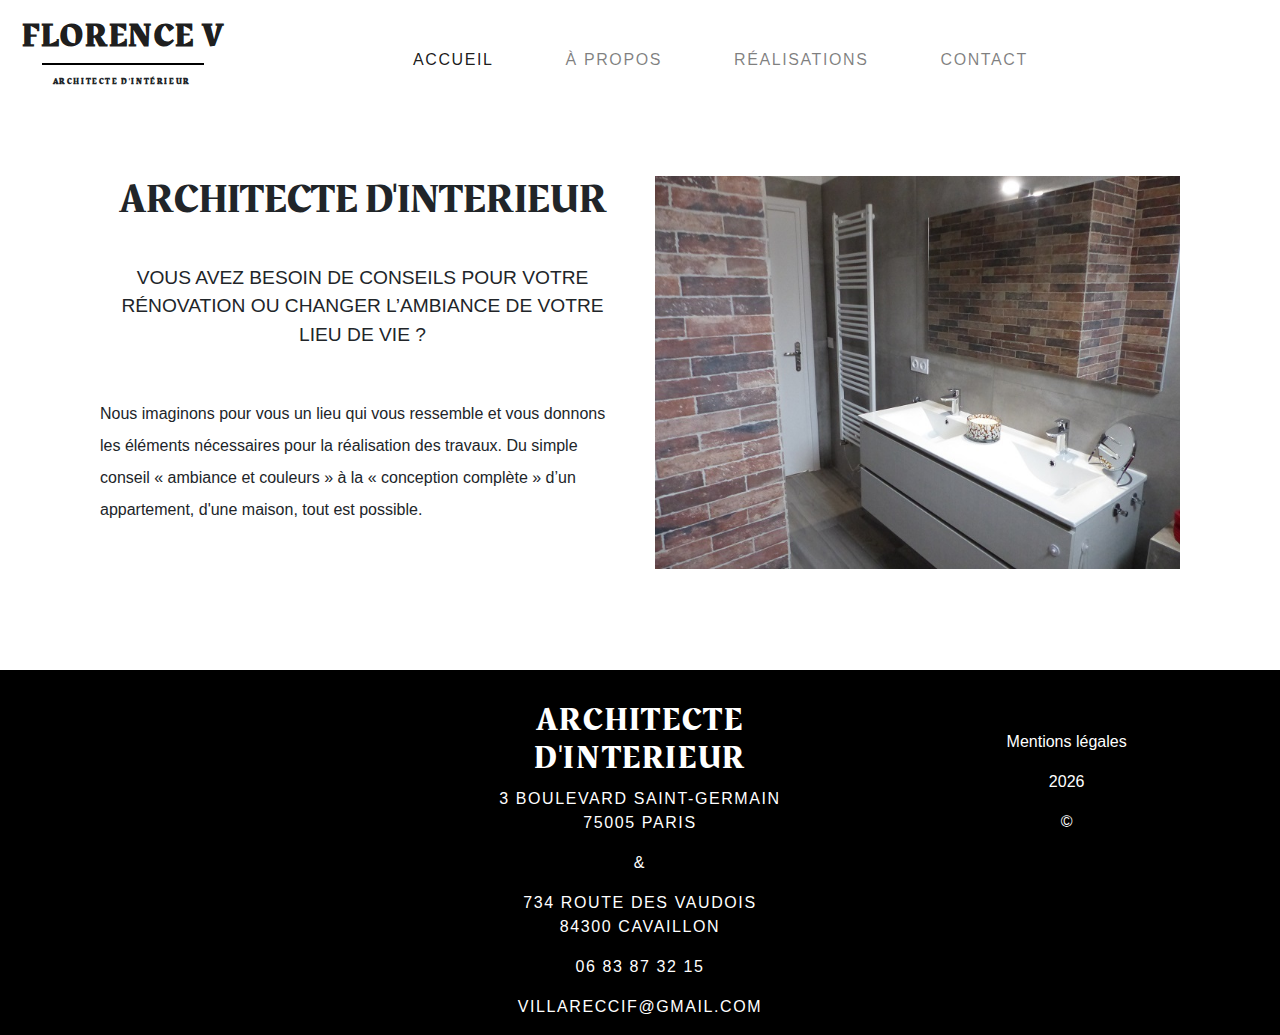
<file: index.html>
<!DOCTYPE html>
<html lang="fr">

<head>
  <meta http-equiv="X-UA-Compatible" content="IE=edge,chrome=1">
  <!--[if lt IE 9]>
			<script type="text/javascript" src="http://html5shiv.googlecode.com/svn/trunk/html5.js"></script>
			<link rel="stylesheet" type="text/css" href="iestyles.css"/>
		<![endif]-->
  <meta charset="UTF-8" />
  <meta name="viewport" content="width=device-width, initial-scale=1, shrink-to-fit=no">
  <meta name="keywords"
    content="architecture, architecte, architecte d'intérieur, maison, appartement, travaux, design, déco, décoration, décoration d'intérieur, paris, chatillon, architecte paris, travaux paris, florence v architecte, florence v, loft, cuisine, salle de bain, salon, chambre, marbre, douche, terrasse, villa" />
  <meta name="description"
    content="Florence V Architecte d'intérieur imagine pour vous un lieu qui vous ressemble et vous donne les éléments nécessaires pour la réalisation des travaux. Du simple conseil « ambiance et couleurs » à la « conception complète » d’un appartement, d'une maison, tout est possible..." />
  <meta property="og:title" content="Florence V | Architecte" />
  <meta property="og:type" content="website" />
  <meta property="og:url" content="htpps://www.florencev.fr" />
  <meta property="og:image" content="assets/APRES_SDB.JPG" />
  <meta property="og:description"
    content="Florence V Architecte d'intérieur imagine pour vous un lieu qui vous ressemble et vous donne les éléments nécessaires pour la réalisation des travaux. Du simple conseil « ambiance et couleurs » à la « conception complète » d’un appartement, d'une maison, tout est possible..." />
  <title>Florence V | Architecte</title>

  <!-- LINKS -->
  <link rel="icon" href="assets/favicon.ico" type="image/ico" />
  <link rel="shortcut-icon" href="assets/favicon.ico" type="image/ico" />
  <link href="https://fonts.googleapis.com/css?family=Luckiest+Guy" rel="stylesheet">
  <link href="https://fonts.googleapis.com/css?family=Rakkas" rel="stylesheet">
  <link rel="stylesheet" href="https://use.fontawesome.com/releases/v5.4.1/css/all.css"
    integrity="sha384-5sAR7xN1Nv6T6+dT2mhtzEpVJvfS3NScPQTrOxhwjIuvcA67KV2R5Jz6kr4abQsz" crossorigin="anonymous">
  <link rel="stylesheet" href="https://stackpath.bootstrapcdn.com/bootstrap/4.3.1/css/bootstrap.min.css"
    integrity="sha384-ggOyR0iXCbMQv3Xipma34MD+dH/1fQ784/j6cY/iJTQUOhcWr7x9JvoRxT2MZw1T" crossorigin="anonymous">
  <link rel="stylesheet" href="css/animate.css" type="text/css" />
  <link rel="stylesheet" href="css/style.css" type="text/css" />

</head>

<body>

  <!-- NAVBAR -->
  <header class='sticky-top'>
    <nav class="navbar navbar-expand-lg navbar-light animated fadeInDown">
      <div id='nav-top'>
        <a class="navbar-brand logo" href="index.html">Florence V</a>
        <p class='logo-caption'>architecte d'intérieur</p>
      </div>
      <button class="navbar-toggler" type="button" data-toggle="collapse" data-target="#navbarNav"
        aria-controls="navbarNav" aria-expanded="false" aria-label="Toggle navigation">
        <span class="navbar-toggler-icon"></span>
      </button>
      <div class="collapse navbar-collapse" id="navbarNav">
        <ul class="navbar-nav">
          <li class="nav-item nav-buttons active">
            <a class="nav-link" href="index.html">Accueil<span class="sr-only">(current)</span></a>
          </li>
          <li class="nav-item nav-buttons">
            <a class="nav-link" href="a-propos.html">à propos</a>
          </li>
          <li class="nav-item nav-buttons">
            <a class="nav-link" href="realisations.html">Réalisations</a>
          </li>
          <li class="nav-item nav-buttons">
            <a class="nav-link" href="contact.html">Contact</a>
          </li>
          <li class="nav-item">
            <div id='social-nw'>
              <a class="nav-item nav-link" href="https://www.instagram.com/florencevillarecci/?hl=fr" target='_blank'
                title="Accéder à la page Instagram"><i class="fab fa-instagram"></i></a>
              <a class="nav-item nav-link" href="https://fr.linkedin.com/in/florence-villarecci-a404a073"
                target='_blank' title="Accéder à la page Linkedin"><i class="fab fa-linkedin"></i></a>
            </div>
          </li>
        </ul>
      </div>
    </nav>
  </header>

  <!-- MAIN CONTENT -->
  <main>
    <div class='container'>
      <section>
        <div class="row">
          <div class='col-lg-6 col-md-6 col-sm-12 index-text animated fadeInLeft'>
            <h1>architecte d'interieur</h1>
            <h3>VOUS AVEZ BESOIN DE <strong>CONSEILS</strong> POUR VOTRE <strong>RÉNOVATION</strong> OU CHANGER
              L’AMBIANCE DE VOTRE LIEU
              DE VIE ?</h3>
            <p>Nous imaginons pour vous un lieu qui vous ressemble et vous donnons les éléments nécessaires pour la
              réalisation des <strong>travaux</strong>. Du simple conseil « ambiance et couleurs » à la « conception
              complète » d’un
              <strong>appartement</strong>, d'une <strong>maison</strong>, tout est possible.</p>
          </div>
          <div class='col-lg-6 col-md-6 col-sm-12 animated zoomIn'>
            <a href='realisations.html' title="Voir plus de réalisations" class='img-hover'><img
                class='index-img img-responsive' src="assets/APRES_SDB.JPG" alt="Photo de salle de bain rénovée"></a>
          </div>
        </div>
      </section>
    </div>
  </main>

  <!-- FOOTER -->
  <footer>
    <div id='footer-mention' class='row'>
      <div class='col-md-4 col-lg-4 col-sm-12'>
        <div class='social-nw-footer'>
          <a class="" href="https://www.instagram.com/florencevillarecci/?hl=fr" target='_blank'
            title="Accéder à la page Instagram"><i class="fab fa-instagram"></i></a>
          <a class="" href="https://fr.linkedin.com/in/florence-villarecci-a404a073" target='_blank'
            title="Accéder à la page Linkedin"><i class="fab fa-linkedin"></i></a>
        </div>
      </div>
      <div class='col-md-4 col-lg-4 col-sm-12'>
        <div id='adresse'>
          <h2>architecte d'interieur</h2>
          <address>3 boulevard Saint-Germain<br>75005 PARIS</address>
          <p>&</p>
          <address>734 route des Vaudois <br>84300 CAVAILLON</address>
          <p><a href='tel:+33683873215'>06 83 87 32 15</a></p>
          <a href='mailto:villareccif@gmail.com' title="Contacter par mail">villareccif@gmail.com</a>
        </div>
      </div>
      <div class='col-md-4 col-lg-4 col-sm-12 mention'>
        <div id='mentions'>
          <p>Mentions légales</p>
          <p class='year'>
            <p>&copy; </p>
          </p>
        </div>
      </div>
    </div>
  </footer>
  <script type="text/javascript" src="js/jquery-3.3.1.min.js.js"></script>
  <script type="text/javascript" src="js/bootstrap.min.js"></script>
  <script type="text/javascript" src='js/app.js'></script>
</body>

</html>
</file>
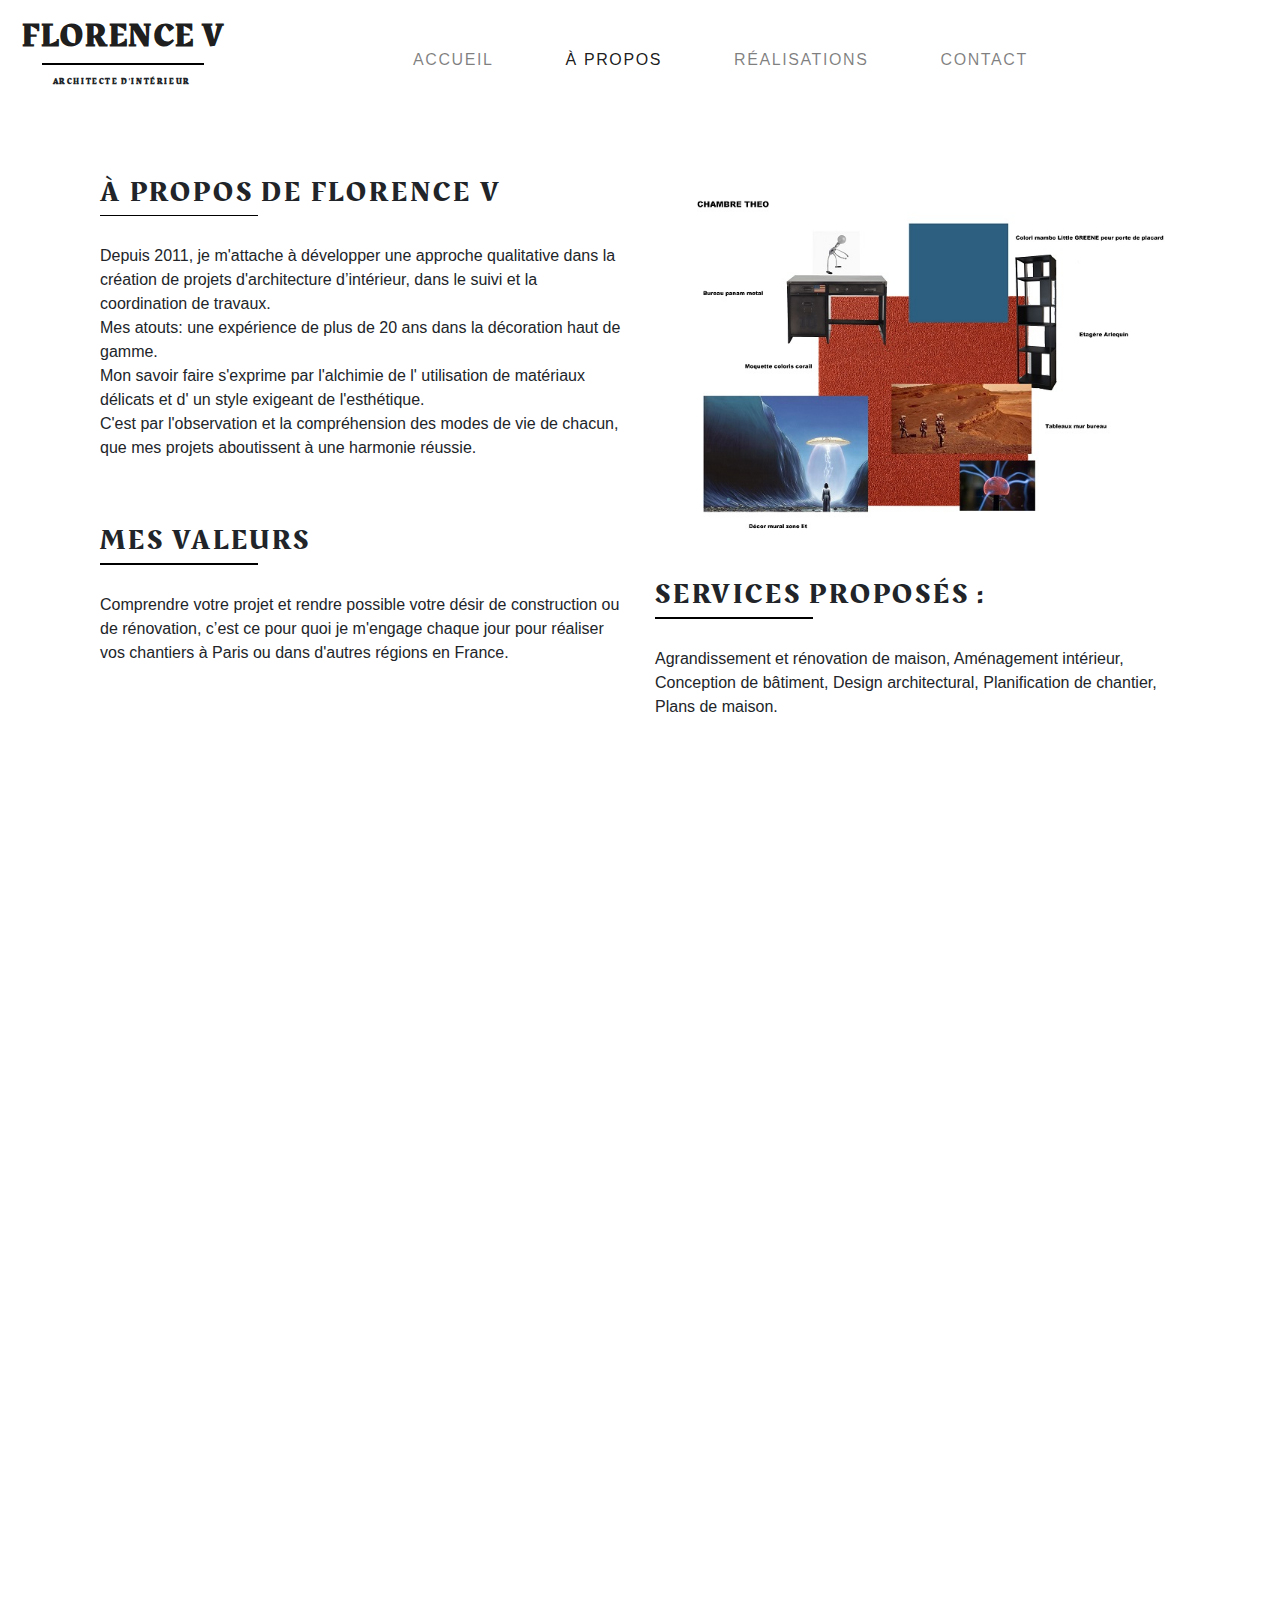
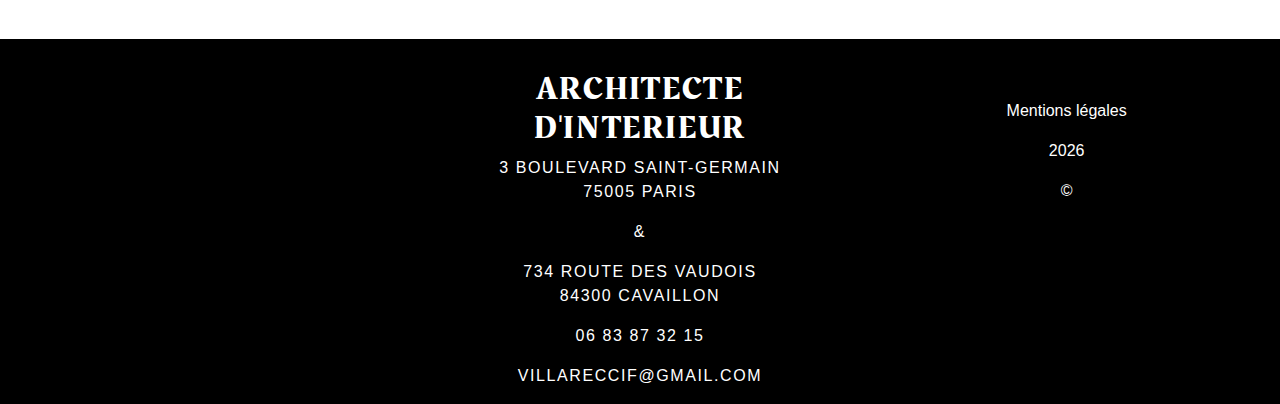
<file: a-propos.html>
<!DOCTYPE html>
<html lang="fr">

<head>
  <meta http-equiv="X-UA-Compatible" content="IE=edge,chrome=1">
  <!--[if lt IE 9]>
			<script type="text/javascript" src="http://html5shiv.googlecode.com/svn/trunk/html5.js"></script>
			<link rel="stylesheet" type="text/css" href="iestyles.css"/>
		<![endif]-->
  <meta charset="UTF-8" />
  <meta name="viewport" content="width=device-width, initial-scale=1, shrink-to-fit=no">
  <meta name="keywords"
    content="architecture, architecte, architecte d'intérieur, maison, appartement, travaux, design, déco, décoration, décoration d'intérieur, paris, chatillon, architecte paris, travaux paris, florence v architecte, florence v, loft, cuisine, salle de bain, salon, chambre, marbre, douche, terrasse, villa" />
  <meta name="description"
    content="Florence V Architecte d'intérieur imagine pour vous un lieu qui vous ressemble et vous donne les éléments nécessaires pour la réalisation des travaux. Du simple conseil « ambiance et couleurs » à la « conception complète » d’un appartement, d'une maison, tout est possible.." />
  <meta property="og:title" content="Florence V | Architecte" />
  <meta property="og:type" content="website" />
  <meta property="og:url" content="htpps://www.florencev.fr" />
  <meta property="og:image" content="assets/APRES_SDB.JPG" />
  <meta property="og:description"
    content="Florence V Architecte d'intérieur imagine pour vous un lieu qui vous ressemble et vous donne les éléments nécessaires pour la réalisation des travaux. Du simple conseil « ambiance et couleurs » à la « conception complète » d’un appartement, d'une maison, tout est possible..." />
  <title>Florence V | Architecte | Bio</title>
  <link rel="icon" href="assets/favicon.ico" type="image/ico" />
  <link rel="shortcut-icon" href="assets/favicon.ico" type="image/ico" />
  <link href="https://fonts.googleapis.com/css?family=Luckiest+Guy" rel="stylesheet">
  <link href="https://fonts.googleapis.com/css?family=Rakkas" rel="stylesheet">
  <link rel="stylesheet" href="https://use.fontawesome.com/releases/v5.4.1/css/all.css"
    integrity="sha384-5sAR7xN1Nv6T6+dT2mhtzEpVJvfS3NScPQTrOxhwjIuvcA67KV2R5Jz6kr4abQsz" crossorigin="anonymous">
  <link rel="stylesheet" href="https://stackpath.bootstrapcdn.com/bootstrap/4.3.1/css/bootstrap.min.css"
    integrity="sha384-ggOyR0iXCbMQv3Xipma34MD+dH/1fQ784/j6cY/iJTQUOhcWr7x9JvoRxT2MZw1T" crossorigin="anonymous">
  <link rel="stylesheet" href="css/animate.css" type="text/css" />
  <link rel="stylesheet" href="css/style.css" type="text/css" />

</head>

<body>


  <header class='sticky-top'>
    <nav class="navbar navbar-expand-lg navbar-light animated fadeInDown">
      <div id='nav-top'>
        <a class="navbar-brand logo" href="index.html">Florence V</a>
        <p class='logo-caption'>architecte d'intérieur</p>
      </div>
      <button class="navbar-toggler" type="button" data-toggle="collapse" data-target="#navbarNav"
        aria-controls="navbarNav" aria-expanded="false" aria-label="Toggle navigation">
        <span class="navbar-toggler-icon"></span>
      </button>
      <div class="collapse navbar-collapse" id="navbarNav">
        <ul class="navbar-nav">
          <li class="nav-item nav-buttons">
            <a class="nav-link" href="index.html">Accueil</a>
          </li>
          <li class="nav-item nav-buttons active">
            <a class="nav-link" href="a-propos.html">à propos<span class="sr-only">(current)</span></a>
          </li>
          <li class="nav-item nav-buttons">
            <a class="nav-link" href="realisations.html">Réalisations</a>
          </li>
          <li class="nav-item nav-buttons">
            <a class="nav-link" href="contact.html">Contact</a>
          </li>
          <li class="nav-item">
            <div id='social-nw'>
              <a class="nav-item nav-link" href="https://www.instagram.com/florencevillarecci/?hl=fr" target='_blank'
                title="Accéder à la page Instagram"><i class="fab fa-instagram"></i></a>
              <a class="nav-item nav-link" href="https://fr.linkedin.com/in/florence-villarecci-a404a073"
                target='_blank' title="Accéder à la page Linkedin"><i class="fab fa-linkedin"></i></a>
            </div>
          </li>
        </ul>
      </div>
    </nav>
  </header>
  <main>
    <div class='container'>
      <section id='bio'>
        <div class="row">
          <div class='col-lg-6 col-md-6 col-xm-12 bio'>
            <h3 class='animated zoomIn bio-title'>à propos de <strong>florence V</strong></h3>
            <article>
              <p class='animated fadeInUp'>Depuis 2011, je m'attache à développer une approche
                <strong>qualitative</strong> dans la <strong>création</strong> de <strong>projets</strong>
                d'<strong>architecture</strong> d’<strong>intérieur</strong>, dans le suivi et
                la <strong>coordination</strong> de <strong>travaux</strong>.<br>
                Mes atouts: une expérience de plus de 20 ans dans la <strong>décoration
                  haut de gamme</strong>.<br>
                Mon savoir faire s'exprime par l'alchimie de l' utilisation de
                <strong>matériaux délicats</strong> et d' un style exigeant de l'<strong>esthétique</strong>.<br>
                C'est par l'observation et la compréhension des modes de vie de
                chacun, que mes projets aboutissent à une harmonie réussie.<p>
            </article>
            <h3 class='bio-title animated zoomIn'>mes valeurs</h3>
            <article>
              <p class='animated fadeInUp'>Comprendre votre projet et rendre possible votre désir de
                <strong>construction</strong> ou de <strong>rénovation</strong>, c’est ce pour quoi je m'engage chaque
                jour pour réaliser vos <strong>chantiers</strong> à <strong>Paris</strong> ou dans d'autres régions en
                <strong>France</strong>.</p>
              <p class='animated hideL'>Je m'imprègne de l’histoire et de l’âme des lieux pour vous apporter la réponse
                la mieux adaptée à votre projet.</p>
              <p class='animated hideL'>Je suis et reste à l'écoute de vos besoins, de vos envies et de votre budget.
              </p>
              <p class='animated hideL'>Je m'engage à vos côtés et j'instaure une relation de confiance pour que vous
                puissiez voir votre projet se réaliser en toute sérénité.</p>
              <p class='animated hideL'> Afin que ce travail puisse correspondre à vos envies, je travaille avec une
                équipe d'<strong>artisant</strong> qui partagent mes valeurs. J'ai aussi la faculté de m'adapter à des
                partenaires avec lesquels vous voudriez travailler.</p>
            </article>

            <img class='bio-img img-responsive animated hideZ' src="assets/planche-cuisine.jpg"
              alt="Photo plan de cuisine">

            <h3 class='animated hideZ bio-title'>Formation</h3>
            <p class='animated hideL'> <strong>Histoire générale de l’art Ecole du louvre</strong></p>
            <p class='animated hideL'><strong>Architecte d’intérieur à l’école Studio art deco</strong></p>

          </div>
          <div class='col-lg-6 col-md-6 col-xm-12'>
            <img class='bio-img img-responsive animated zoomIn' src="assets/chambre.jpg" alt="Photo plan de chambre">
            <h3 class='bio-title animated zoomIn'>Services proposés :</h3>
            <article>
              <p class='animated fadeInRight'><strong>Agrandissement</strong> et <strong>rénovation</strong> de
                <strong>maison</strong>, <strong>Aménagement</strong> intérieur, <strong>Conception</strong> de
                <strong>bâtiment</strong>, <strong>Design</strong> <strong>architectural</strong>, <strong>Planification
                  de chantier</strong>, <strong>Plans de maison</strong>.</p>
              <p class='animated hideR'>Je réfléchis et conçois votre <strong>aménagement</strong> avec une attention
                toute
                particulière portée aux circulations et à la <strong>lumière</strong> et bien sûr vos besoins et
                habitudes sont primordiales.</p>
              <p class='animated hideR'>Tout est mis en œuvre pour <strong>optimiser</strong> l'<strong>espace</strong>,
                la fonctionnalité et l’<strong>esthétique</strong>.</p>
              <p class='animated hideR'>Florence V prend en charge la consultation des entreprises, le suivi des
                travaux, le respect des règles de l'art pour l'exécution de votre projet en respectant budget et délai.
              </p>
            </article>
            <h3 class='animated hideZ bio-title'>Expérience</h3>
            <article>
              <p class='animated hideR'>Responsable produits d'une usine de transformation de <strong>marbre</strong> et
                <strong>granit</strong> à Carrare (Italie), je me suis ensuite engagée dans la promotion immobilière en
                tant que responsable du second oeuvre et la personnalisation d'environ 200 appartements vendus en
                <strong>VEFA</strong>.</p>
              <p class='animated hideR'> Directrice et gestionnaire de l'entreprise familiale de 40 salariés spécialisée
                dans la <strong>décoration haut de gamme en marbre et granit</strong>.</p>
              <p class='animated hideR'>Mon expérience m'a conduit tout naturellement au métier d'architecte d'intérieur
                sur la rénovation et le <strong>pilotage de chantier</strong>.</p>
            </article>


          </div>
      </section>
    </div>
  </main>
  <footer>
    <div id='footer-mention' class='row'>

      <div class='col-md-4 col-lg-4 col-sm-12'>
        <div class='social-nw-footer'>
          <a class="" href="https://www.instagram.com/florencevillarecci/?hl=fr" target='_blank'
            title="Accéder à la page Instagram"><i class="fab fa-instagram"></i></a>
          <a class="" href="https://fr.linkedin.com/in/florence-villarecci-a404a073" target='_blank'
            title="Accéder à la page Linkedin"><i class="fab fa-linkedin"></i></a>
        </div>
      </div>
      <div class='col-md-4 col-lg-4 col-sm-12'>
        <div id='adresse'>
          <h2>architecte d'interieur</h2>
          <address>3 boulevard Saint-Germain<br>75005 PARIS</address>
          <p>&</p>
          <address>734 route des Vaudois <br>84300 CAVAILLON</address>
          <p><a href='tel:+33683873215'>06 83 87 32 15</p>
          </p>
          <a href='mailto:villareccif@gmail.com'>villareccif@gmail.com</a>
        </div>
      </div>

      <div class='col-md-4 col-lg-4 col-sm-12 mention'>
        <div id='mentions'>
          <p>Mentions légales</p>
          <p class='year'>
            <p>&copy; </p>
          </p>
        </div>
      </div>
    </div>

  </footer>
  <script type="text/javascript" src="js/jquery-3.3.1.min.js.js"></script>
  <script type="text/javascript" src="js/bootstrap.min.js"></script>
  <script type="text/javascript" src='js/app.js'></script>
</body>

</html>
</file>
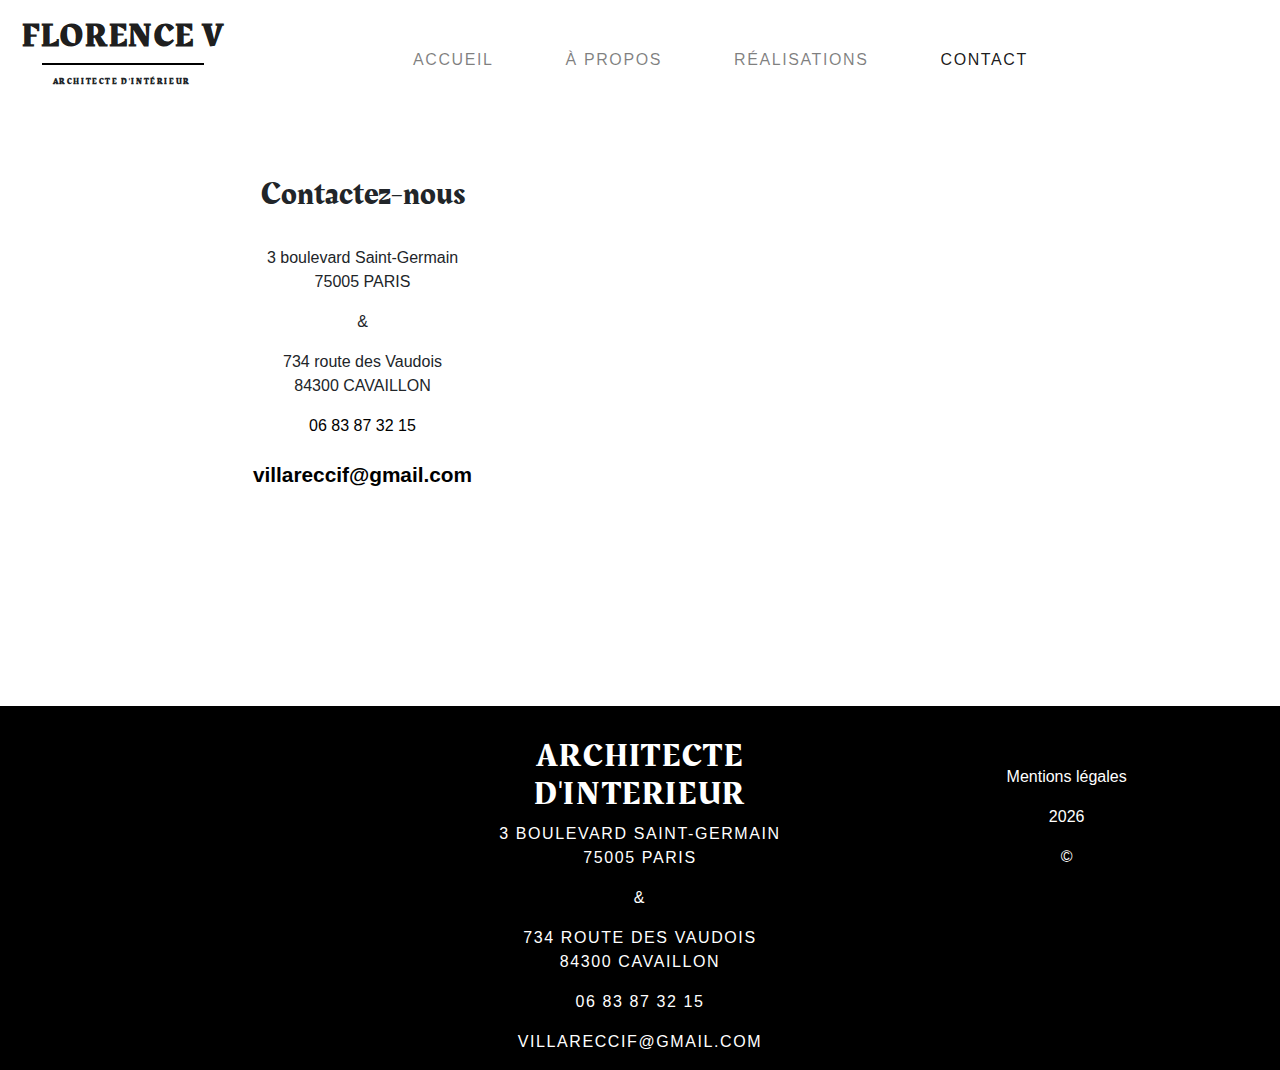
<file: contact.html>
<!DOCTYPE html>
<html lang="fr">

<head>
  <meta http-equiv="X-UA-Compatible" content="IE=edge,chrome=1">
  <!--[if lt IE 9]>
			<script type="text/javascript" src="http://html5shiv.googlecode.com/svn/trunk/html5.js"></script>
			<link rel="stylesheet" type="text/css" href="iestyles.css"/>
		<![endif]-->
  <meta charset="UTF-8" />
  <meta name="viewport" content="width=device-width, initial-scale=1, shrink-to-fit=no">
  <meta name="keywords"
    content="architecture, architecte, architecte d'intérieur, maison, appartement, travaux, design, déco, décoration, décoration d'intérieur, paris, chatillon, architecte paris, travaux paris, florence v architecte, florence v, loft, cuisine, salle de bain, salon, chambre, marbre, douche, terrasse, villa" />
  <meta name="description"
    content="Florence V Architecte d'intérieur imagine pour vous un lieu qui vous ressemble et vous donne les éléments nécessaires pour la réalisation des travaux. Du simple conseil « ambiance et couleurs » à la « conception complète » d’un appartement, d'une maison, tout est possible.." />
  <meta property="og:title" content="Florence V | Architecte" />
  <meta property="og:type" content="website" />
  <meta property="og:url" content="htpps://www.florencev.fr" />
  <meta property="og:image" content="assets/APRES_SDB.JPG" />
  <meta property="og:description"
    content="Florence V Architecte d'intérieur imagine pour vous un lieu qui vous ressemble et vous donne les éléments nécessaires pour la réalisation des travaux. Du simple conseil « ambiance et couleurs » à la « conception complète » d’un appartement, d'une maison, tout est possible..." />
  <title>Florence V | Architecte | Contact</title>
  <link rel="icon" href="assets/favicon.ico" type="image/ico" />
  <link rel="shortcut-icon" href="assets/favicon.ico" type="image/ico" />
  <link href="https://fonts.googleapis.com/css?family=Luckiest+Guy" rel="stylesheet">
  <link href="https://fonts.googleapis.com/css?family=Rakkas" rel="stylesheet">
  <link rel="stylesheet" href="https://use.fontawesome.com/releases/v5.4.1/css/all.css"
    integrity="sha384-5sAR7xN1Nv6T6+dT2mhtzEpVJvfS3NScPQTrOxhwjIuvcA67KV2R5Jz6kr4abQsz" crossorigin="anonymous">
  <link rel="stylesheet" href="https://stackpath.bootstrapcdn.com/bootstrap/4.3.1/css/bootstrap.min.css"
    integrity="sha384-ggOyR0iXCbMQv3Xipma34MD+dH/1fQ784/j6cY/iJTQUOhcWr7x9JvoRxT2MZw1T" crossorigin="anonymous">
  <link rel="stylesheet" href="css/animate.css" type="text/css" />
  <link rel="stylesheet" href="css/style.css" type="text/css" />

</head>

<body>


  <header class='sticky-top'>
    <nav class="navbar navbar-expand-lg navbar-light animated fadeInDown">
      <div id='nav-top'>
        <a class="navbar-brand logo" href="index.html">Florence V</a>
        <p class='logo-caption'>architecte d'intérieur</p>
      </div>
      <button class="navbar-toggler" type="button" data-toggle="collapse" data-target="#navbarNav"
        aria-controls="navbarNav" aria-expanded="false" aria-label="Toggle navigation">
        <span class="navbar-toggler-icon"></span>
      </button>
      <div class="collapse navbar-collapse" id="navbarNav">
        <ul class="navbar-nav">
          <li class="nav-item nav-buttons">
            <a class="nav-link" href="index.html">Accueil</a>
          </li>
          <li class="nav-item nav-buttons">
            <a class="nav-link" href="a-propos.html">à propos</a>
          </li>
          <li class="nav-item nav-buttons">
            <a class="nav-link" href="realisations.html">Réalisations</a>
          </li>
          <li class="nav-item nav-buttons active">
            <a class="nav-link" href="contact.html">Contact<span class="sr-only">(current)</span></a>
          </li>
          <li class="nav-item">
            <div id='social-nw'>
              <a class="nav-item nav-link" href="https://www.instagram.com/florencevillarecci/?hl=fr" target='_blank'
                title="Accéder à la page Instagram"><i class="fab fa-instagram"></i></a>
              <a class="nav-item nav-link" href="https://fr.linkedin.com/in/florence-villarecci-a404a073"
                target='_blank' title="Accéder à la page Linkedin"><i class="fab fa-linkedin"></i></a>
            </div>
          </li>
        </ul>
      </div>
    </nav>
  </header>
  <main>
    <div class='container'>
      <section>
        <div class='row'>
          <div class='col-lg-6 col-md-6 col-sm-12 contact animated fadeInUp''>
                <h2>Contactez-nous</h2>
               <address>3 boulevard Saint-Germain<br>75005 PARIS</address>
               <p>&</p>
               <address>734 route des Vaudois <br>84300 CAVAILLON</address>
               <p><a href=' tel:+33683873215'>06 83 87 32 15</a></p>
            <a href='mailto:villareccif@gmail.com'>villareccif@gmail.com</a>
            <div class='social-nw-contact'>
              <a class="" href=""><i class="fab fa-instagram"></i></a>
              <a class="" href="https://fr.linkedin.com/in/florence-villarecci-a404a073" target='_blank'><i
                  class="fab fa-linkedin"></i></a>
            </div>
          </div>
          <div class='col-lg-6 col-md-6 col-sm-12'>
            <iframe
              src="https://www.google.com/maps/embed?pb=!1m18!1m12!1m3!1d2625.4752226008304!2d2.353171715674058!3d48.849147779286525!2m3!1f0!2f0!3f0!3m2!1i1024!2i768!4f13.1!3m3!1m2!1s0x47e671fb321a3a51%3A0xcb4323964ce3c0f5!2s3+Boulevard+Saint-Germain%2C+75005+Paris!5e0!3m2!1sfr!2sfr!4v1555844434135!5m2!1sfr!2sfr"
              height="450" frameborder="0" style="border:0;margin:0 auto;display:flex;" allowfullscreen></iframe></div>
        </div>
      </section>
    </div>


  </main>
  <footer>
    <div id='footer-mention' class='row'>

      <div class='col-md-4 col-lg-4 col-sm-12'>
        <div class='social-nw-footer'>
          <a class="" href="https://www.instagram.com/florencevillarecci/?hl=fr" target='_blank'
            title="Accéder à la page Instagram"><i class="fab fa-instagram"></i></a>
          <a class="" href="https://fr.linkedin.com/in/florence-villarecci-a404a073" target='_blank'
            title="Accéder à la page Linkedin"><i class="fab fa-linkedin"></i></a>
        </div>
      </div>
      <div class='col-md-4 col-lg-4 col-sm-12'>
        <div id='adresse'>
          <h2>architecte d'interieur</h2>
          <address>3 boulevard Saint-Germain<br>75005 PARIS</address>
          <p>&</p>
          <address>734 route des Vaudois <br>84300 CAVAILLON</address>
          <p><a href='tel:+33683873215'>06 83 87 32 15</a></p>
          <a href='mailto:villareccif@gmail.com'>villareccif@gmail.com</a>
        </div>
      </div>

      <div class='col-md-4 col-lg-4 col-sm-12 mention'>
        <div id='mentions'>
          <p>Mentions légales</p>
          <p class='year'>
            <p>&copy; </p>
          </p>
        </div>
      </div>
    </div>

  </footer>
  <script type="text/javascript" src="js/jquery-3.3.1.min.js.js"></script>
  <script type="text/javascript" src="js/bootstrap.min.js"></script>
  <script type="text/javascript" src='js/app.js'></script>
</body>

</html>
</file>
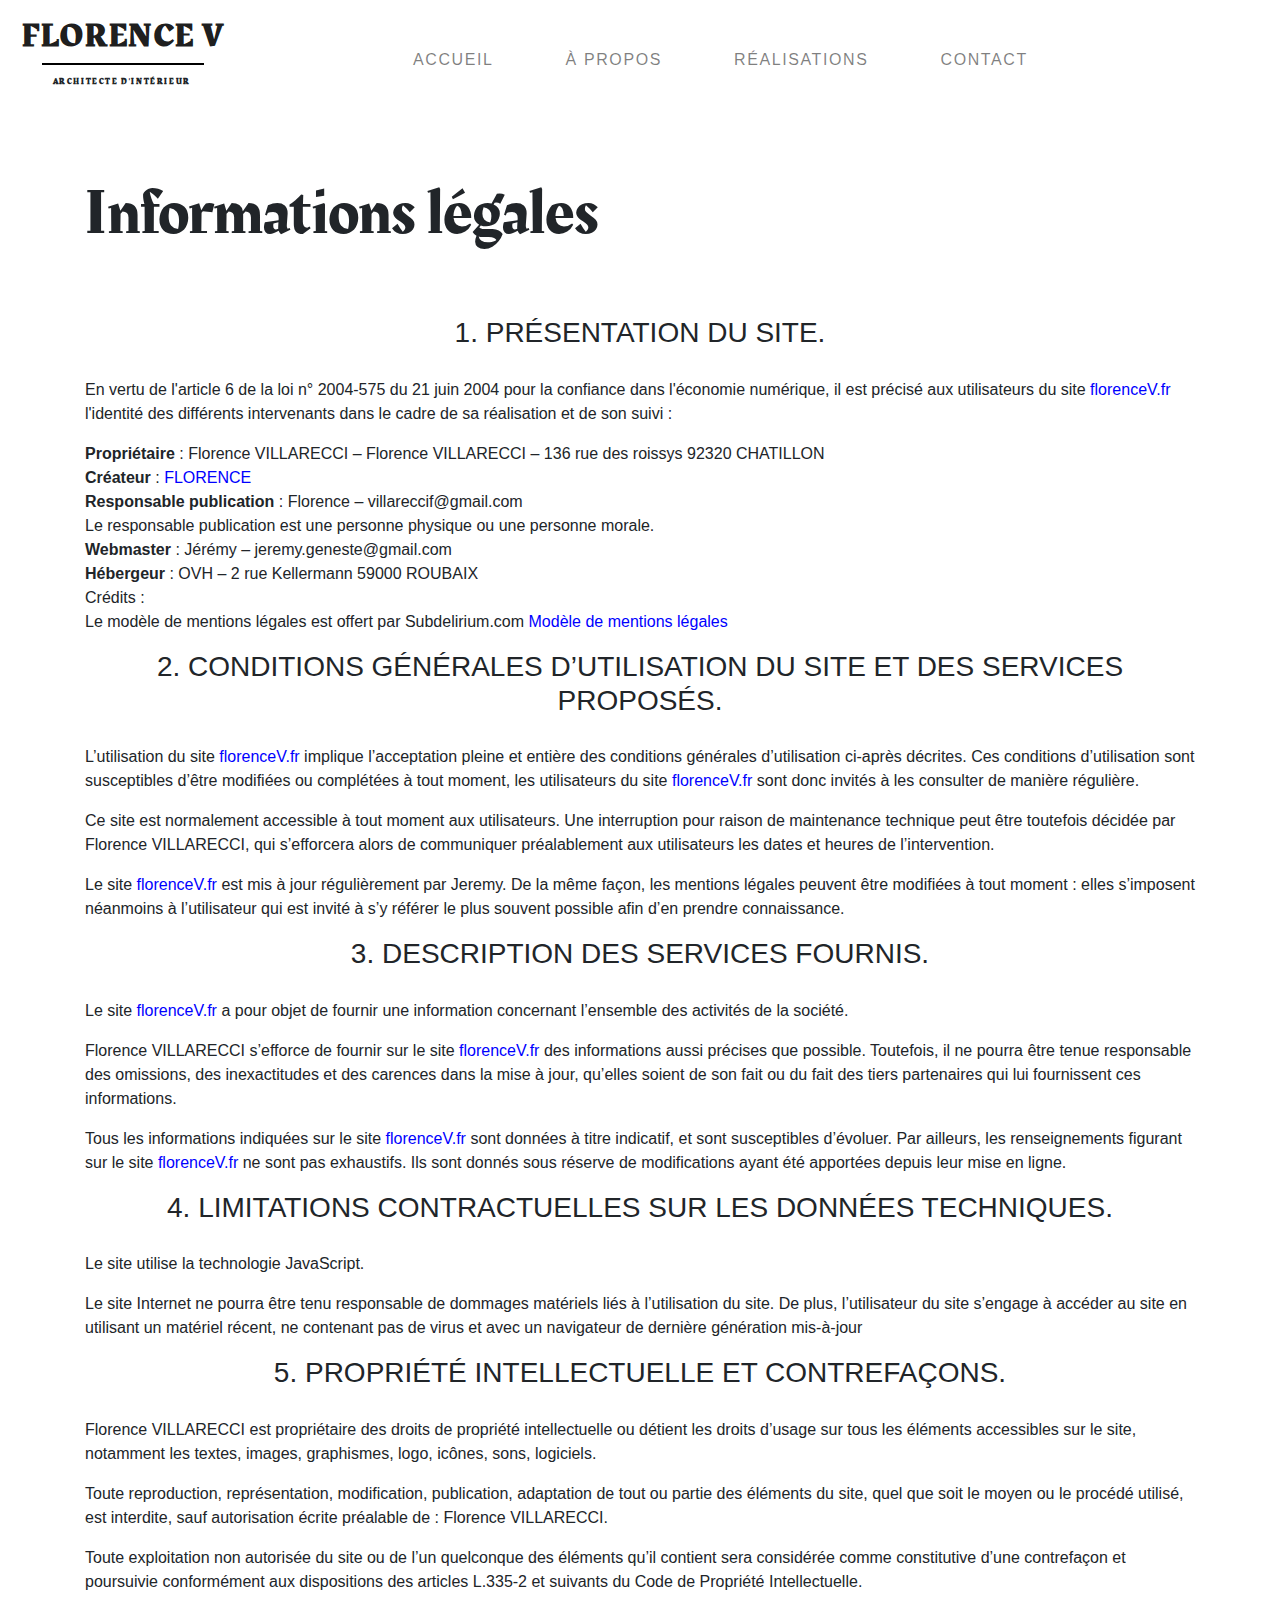
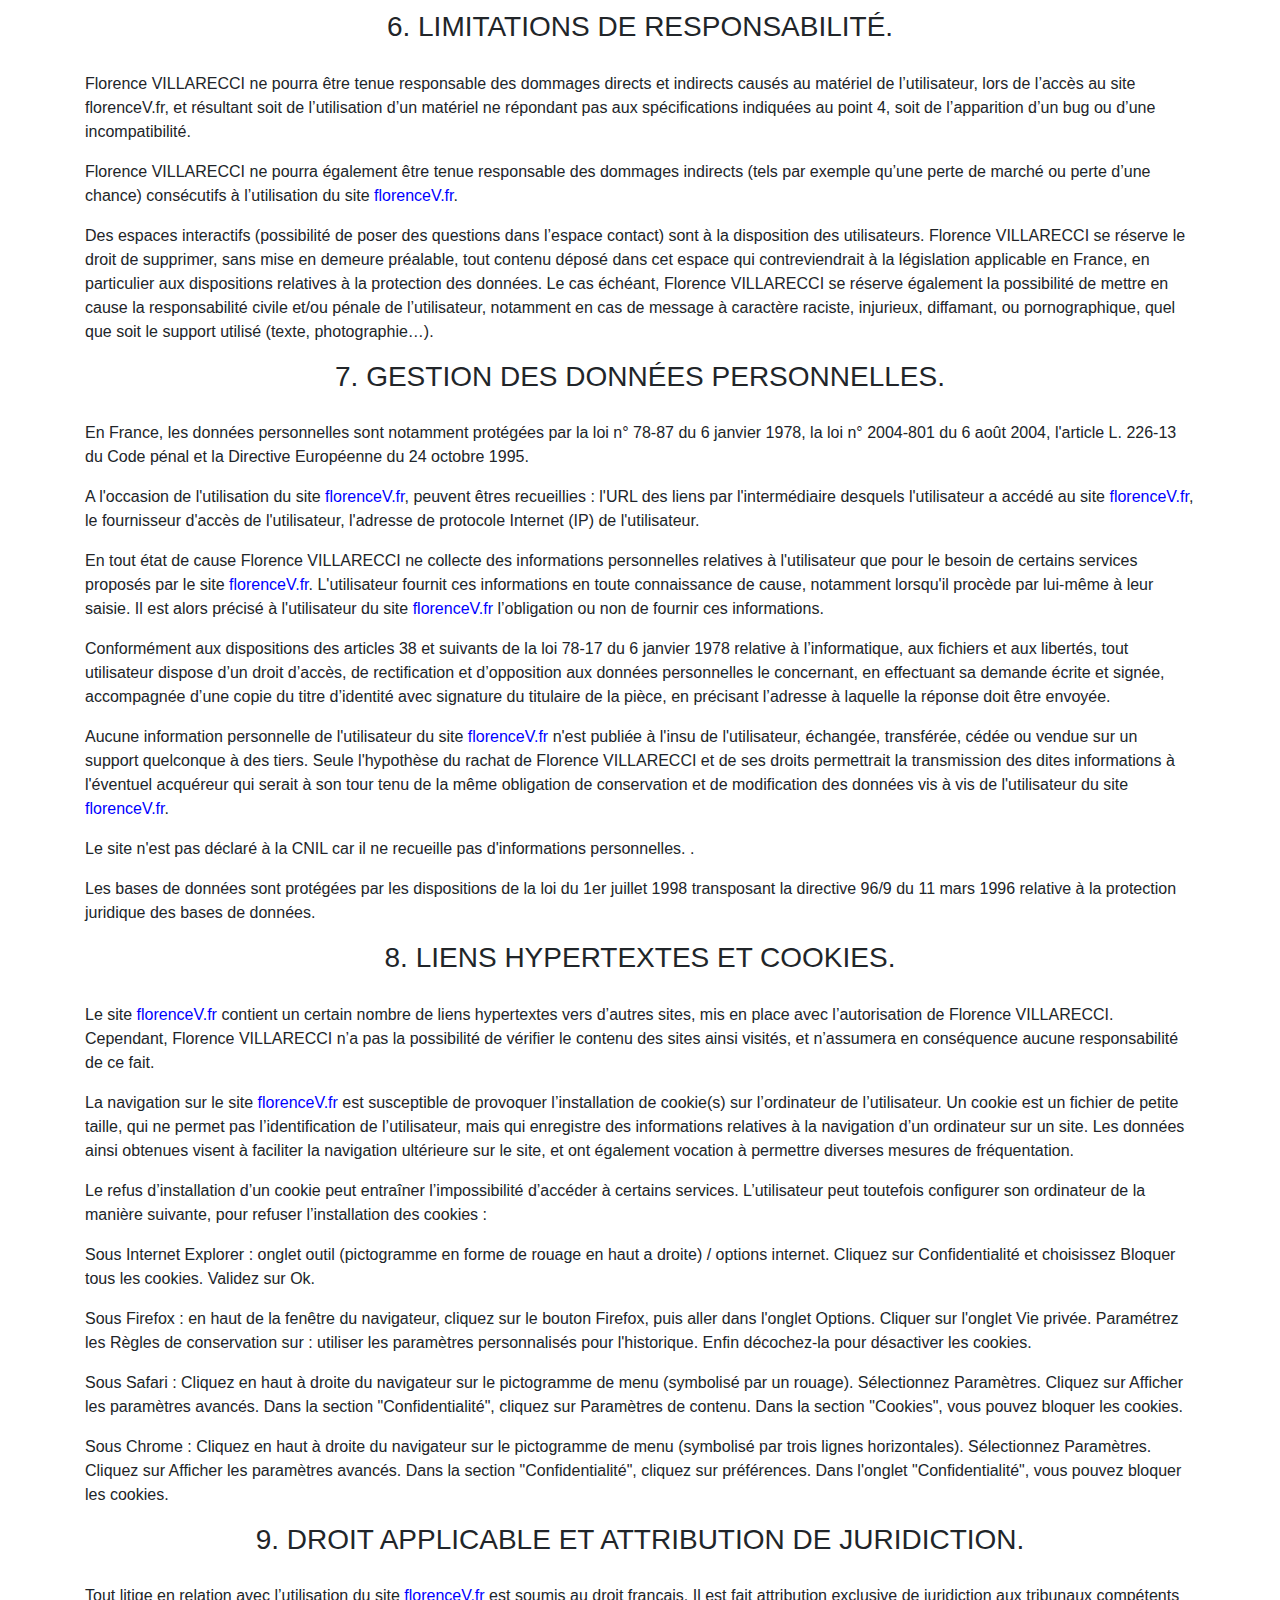
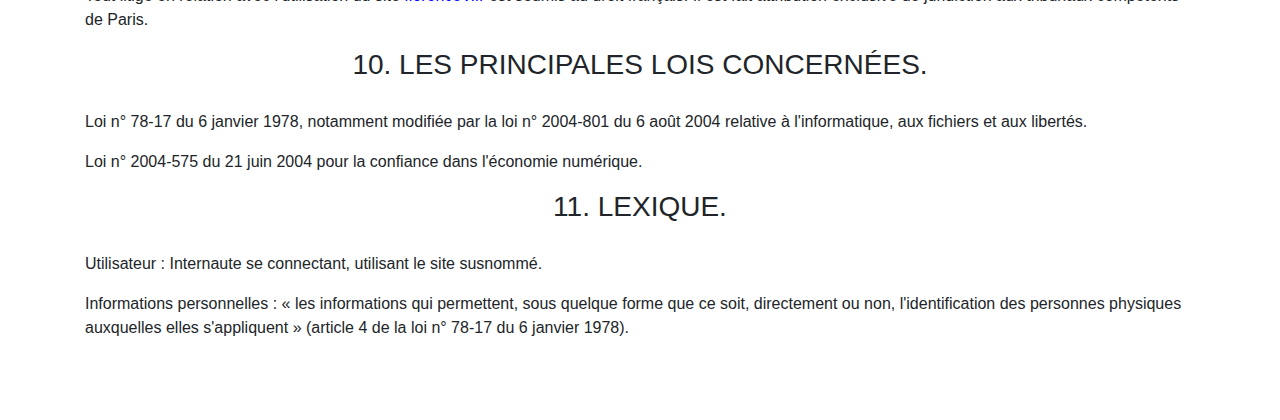
<file: legacy.html>
<!DOCTYPE html>
<html lang="fr">
  <head>
    <meta http-equiv="X-UA-Compatible" content="IE=edge,chrome=1" />
    <!--[if lt IE 9]>
      <script
        type="text/javascript"
        src="http://html5shiv.googlecode.com/svn/trunk/html5.js"
      ></script>
      <link rel="stylesheet" type="text/css" href="iestyles.css" />
    <![endif]-->
    <meta charset="UTF-8" />
    <meta
      name="viewport"
      content="width=device-width, initial-scale=1, shrink-to-fit=no"
    />
    <meta
      name="keywords"
      content="florence villarecci, architecte,florencev, florence villarecci, villareccif, florencev architecte, architecture, architecte, architecte d'intérieur, maison, appartement, travaux, design, déco, décoration, décoration d'intérieur, paris, chatillon, architecte paris, travaux paris, florence v architecte, florence v, loft, cuisine, salle de bain, salon, chambre, marbre, douche, terrasse, villa"
    />
    <meta
      name="description"
      content="Florence Villarecci, Architecte d'intérieur imagine pour vous un lieu qui vous ressemble et vous donne les éléments nécessaires pour la réalisation des travaux. Du simple conseil « ambiance et couleurs » à la « conception complète » d’un appartement, d'une maison, tout est possible..."
    />
    <meta property="og:title" content="Florence Villarecci | Architecte" />
    <meta property="og:type" content="website" />
    <meta property="og:url" content="htpps://www.florencev.fr" />
    <meta property="og:image" content="assets/APRES_SDB.JPG" />
    <meta
      property="og:description"
      content="Florence Villarecci, Architecte d'intérieur imagine pour vous un lieu qui vous ressemble et vous donne les éléments nécessaires pour la réalisation des travaux. Du simple conseil « ambiance et couleurs » à la « conception complète » d’un appartement, d'une maison, tout est possible..."
    />
    <title>Florence Villarecci | Architecte | Mentions Légales</title>

    <!-- LINKS -->
    <link rel="icon" href="assets/favicon.ico" type="image/ico" />
    <link rel="shortcut-icon" href="assets/favicon.ico" type="image/ico" />
    <link
      href="https://fonts.googleapis.com/css?family=Luckiest+Guy"
      rel="stylesheet"
    />
    <link
      href="https://fonts.googleapis.com/css?family=Rakkas"
      rel="stylesheet"
    />
    <link
      rel="stylesheet"
      href="https://use.fontawesome.com/releases/v5.4.1/css/all.css"
      integrity="sha384-5sAR7xN1Nv6T6+dT2mhtzEpVJvfS3NScPQTrOxhwjIuvcA67KV2R5Jz6kr4abQsz"
      crossorigin="anonymous"
    />
    <link
      rel="stylesheet"
      href="https://stackpath.bootstrapcdn.com/bootstrap/4.3.1/css/bootstrap.min.css"
      integrity="sha384-ggOyR0iXCbMQv3Xipma34MD+dH/1fQ784/j6cY/iJTQUOhcWr7x9JvoRxT2MZw1T"
      crossorigin="anonymous"
    />
    <link rel="stylesheet" href="css/animate.css" type="text/css" />
    <link rel="stylesheet" href="css/style.css" type="text/css" />
  </head>
  <style>
    a {
      color: blue;
    }
    h2 {
      font-size: 4em;
      margin-bottom: 1em;
    }
    h3 {
      margin-bottom: 1em;
    }
    strong {
      font-weight: bold;
    }
  </style>
  <body>
    <!-- NAVBAR -->
    <header class="sticky-top">
      <nav class="navbar navbar-expand-lg navbar-light animated fadeInDown">
        <div id="nav-top">
          <a class="navbar-brand logo" href="index.html">Florence V</a>
          <p class="logo-caption">architecte d'intérieur</p>
        </div>
        <button
          class="navbar-toggler"
          type="button"
          data-toggle="collapse"
          data-target="#navbarNav"
          aria-controls="navbarNav"
          aria-expanded="false"
          aria-label="Toggle navigation"
        >
          <span class="navbar-toggler-icon"></span>
        </button>
        <div class="collapse navbar-collapse" id="navbarNav">
          <ul class="navbar-nav">
            <li class="nav-item nav-buttons">
              <a class="nav-link" href="index.html"
                >Accueil<span class="sr-only">(current)</span></a
              >
            </li>
            <li class="nav-item nav-buttons">
              <a class="nav-link" href="a-propos.html">à propos</a>
            </li>
            <li class="nav-item nav-buttons">
              <a class="nav-link" href="realisations.html">Réalisations</a>
            </li>
            <li class="nav-item nav-buttons">
              <a class="nav-link" href="contact.html">Contact</a>
            </li>
            <li class="nav-item">
              <div id="social-nw">
                <a
                  class="nav-item nav-link"
                  href="https://www.instagram.com/florencevillarecci/?hl=fr"
                  target="_blank"
                  title="Accéder à la page Instagram"
                  ><i class="fab fa-instagram"></i
                ></a>
                <a
                  class="nav-item nav-link"
                  href="https://fr.linkedin.com/in/florence-villarecci-a404a073"
                  target="_blank"
                  title="Accéder à la page Linkedin"
                  ><i class="fab fa-linkedin"></i
                ></a>
              </div>
            </li>
          </ul>
        </div>
      </nav>
    </header>
    <main>
      <section class="container" id="legacy">
        <h2>Informations légales</h2>
        <h3>1. Présentation du site.</h3>
        <p>
          En vertu de l'article 6 de la loi n° 2004-575 du 21 juin 2004 pour la
          confiance dans l'économie numérique, il est précisé aux utilisateurs
          du site <a href="http://florenceV.fr/">florenceV.fr</a> l'identité des
          différents intervenants dans le cadre de sa réalisation et de son
          suivi :
        </p>
        <p>
          <strong>Propriétaire</strong> : Florence VILLARECCI – Florence
          VILLARECCI – 136 rue des roissys 92320 CHATILLON<br />
          <strong>Créateur</strong> :
          <a href="http://www.florencev.fr/">FLORENCE</a><br />
          <strong>Responsable publication</strong> : Florence –
          villareccif@gmail.com<br />
          Le responsable publication est une personne physique ou une personne
          morale.<br />
          <strong>Webmaster</strong> : Jérémy – jeremy.geneste@gmail.com<br />
          <strong>Hébergeur</strong> : OVH – 2 rue Kellermann 59000 ROUBAIX<br />
          Crédits : <br />
          Le modèle de mentions légales est offert par Subdelirium.com
          <a
            target="_blank"
            href="https://www.subdelirium.com/generateur-de-mentions-legales/"
            alt="Modèle de mentions légales"
            >Modèle de mentions légales</a
          >
        </p>

        <h3>
          2. Conditions générales d’utilisation du site et des services
          proposés.
        </h3>
        <p>
          L’utilisation du site
          <a href="http://florenceV.fr/">florenceV.fr</a> implique l’acceptation
          pleine et entière des conditions générales d’utilisation ci-après
          décrites. Ces conditions d’utilisation sont susceptibles d’être
          modifiées ou complétées à tout moment, les utilisateurs du site
          <a href="http://florenceV.fr/">florenceV.fr</a> sont donc invités à
          les consulter de manière régulière.
        </p>
        <p>
          Ce site est normalement accessible à tout moment aux utilisateurs. Une
          interruption pour raison de maintenance technique peut être toutefois
          décidée par Florence VILLARECCI, qui s’efforcera alors de communiquer
          préalablement aux utilisateurs les dates et heures de l’intervention.
        </p>
        <p>
          Le site <a href="http://florenceV.fr/">florenceV.fr</a> est mis à jour
          régulièrement par Jeremy. De la même façon, les mentions légales
          peuvent être modifiées à tout moment : elles s’imposent néanmoins à
          l’utilisateur qui est invité à s’y référer le plus souvent possible
          afin d’en prendre connaissance.
        </p>
        <h3>3. Description des services fournis.</h3>
        <p>
          Le site <a href="http://florenceV.fr/">florenceV.fr</a> a pour objet
          de fournir une information concernant l’ensemble des activités de la
          société.
        </p>
        <p>
          Florence VILLARECCI s’efforce de fournir sur le site
          <a href="http://florenceV.fr/">florenceV.fr</a> des informations aussi
          précises que possible. Toutefois, il ne pourra être tenue responsable
          des omissions, des inexactitudes et des carences dans la mise à jour,
          qu’elles soient de son fait ou du fait des tiers partenaires qui lui
          fournissent ces informations.
        </p>
        <p>
          Tous les informations indiquées sur le site
          <a href="http://florenceV.fr/">florenceV.fr</a> sont données à titre
          indicatif, et sont susceptibles d’évoluer. Par ailleurs, les
          renseignements figurant sur le site
          <a href="http://florenceV.fr/">florenceV.fr</a> ne sont pas
          exhaustifs. Ils sont donnés sous réserve de modifications ayant été
          apportées depuis leur mise en ligne.
        </p>
        <h3>4. Limitations contractuelles sur les données techniques.</h3>
        <p>Le site utilise la technologie JavaScript.</p>
        <p>
          Le site Internet ne pourra être tenu responsable de dommages matériels
          liés à l’utilisation du site. De plus, l’utilisateur du site s’engage
          à accéder au site en utilisant un matériel récent, ne contenant pas de
          virus et avec un navigateur de dernière génération mis-à-jour
        </p>
        <h3>5. Propriété intellectuelle et contrefaçons.</h3>
        <p>
          Florence VILLARECCI est propriétaire des droits de propriété
          intellectuelle ou détient les droits d’usage sur tous les éléments
          accessibles sur le site, notamment les textes, images, graphismes,
          logo, icônes, sons, logiciels.
        </p>
        <p>
          Toute reproduction, représentation, modification, publication,
          adaptation de tout ou partie des éléments du site, quel que soit le
          moyen ou le procédé utilisé, est interdite, sauf autorisation écrite
          préalable de : Florence VILLARECCI.
        </p>
        <p>
          Toute exploitation non autorisée du site ou de l’un quelconque des
          éléments qu’il contient sera considérée comme constitutive d’une
          contrefaçon et poursuivie conformément aux dispositions des articles
          L.335-2 et suivants du Code de Propriété Intellectuelle.
        </p>
        <h3>6. Limitations de responsabilité.</h3>
        <p>
          Florence VILLARECCI ne pourra être tenue responsable des dommages
          directs et indirects causés au matériel de l’utilisateur, lors de
          l’accès au site florenceV.fr, et résultant soit de l’utilisation d’un
          matériel ne répondant pas aux spécifications indiquées au point 4,
          soit de l’apparition d’un bug ou d’une incompatibilité.
        </p>
        <p>
          Florence VILLARECCI ne pourra également être tenue responsable des
          dommages indirects (tels par exemple qu’une perte de marché ou perte
          d’une chance) consécutifs à l’utilisation du site
          <a href="http://florenceV.fr/">florenceV.fr</a>.
        </p>
        <p>
          Des espaces interactifs (possibilité de poser des questions dans
          l’espace contact) sont à la disposition des utilisateurs. Florence
          VILLARECCI se réserve le droit de supprimer, sans mise en demeure
          préalable, tout contenu déposé dans cet espace qui contreviendrait à
          la législation applicable en France, en particulier aux dispositions
          relatives à la protection des données. Le cas échéant, Florence
          VILLARECCI se réserve également la possibilité de mettre en cause la
          responsabilité civile et/ou pénale de l’utilisateur, notamment en cas
          de message à caractère raciste, injurieux, diffamant, ou
          pornographique, quel que soit le support utilisé (texte,
          photographie…).
        </p>
        <h3>7. Gestion des données personnelles.</h3>
        <p>
          En France, les données personnelles sont notamment protégées par la
          loi n° 78-87 du 6 janvier 1978, la loi n° 2004-801 du 6 août 2004,
          l'article L. 226-13 du Code pénal et la Directive Européenne du 24
          octobre 1995.
        </p>
        <p>
          A l'occasion de l'utilisation du site
          <a href="http://florenceV.fr/">florenceV.fr</a>, peuvent êtres
          recueillies : l'URL des liens par l'intermédiaire desquels
          l'utilisateur a accédé au site
          <a href="http://florenceV.fr/">florenceV.fr</a>, le fournisseur
          d'accès de l'utilisateur, l'adresse de protocole Internet (IP) de
          l'utilisateur.
        </p>
        <p>
          En tout état de cause Florence VILLARECCI ne collecte des informations
          personnelles relatives à l'utilisateur que pour le besoin de certains
          services proposés par le site
          <a href="http://florenceV.fr/">florenceV.fr</a>. L'utilisateur fournit
          ces informations en toute connaissance de cause, notamment lorsqu'il
          procède par lui-même à leur saisie. Il est alors précisé à
          l'utilisateur du site
          <a href="http://florenceV.fr/">florenceV.fr</a> l’obligation ou non de
          fournir ces informations.
        </p>
        <p>
          Conformément aux dispositions des articles 38 et suivants de la loi
          78-17 du 6 janvier 1978 relative à l’informatique, aux fichiers et aux
          libertés, tout utilisateur dispose d’un droit d’accès, de
          rectification et d’opposition aux données personnelles le concernant,
          en effectuant sa demande écrite et signée, accompagnée d’une copie du
          titre d’identité avec signature du titulaire de la pièce, en précisant
          l’adresse à laquelle la réponse doit être envoyée.
        </p>
        <p>
          Aucune information personnelle de l'utilisateur du site
          <a href="http://florenceV.fr/">florenceV.fr</a> n'est publiée à l'insu
          de l'utilisateur, échangée, transférée, cédée ou vendue sur un support
          quelconque à des tiers. Seule l'hypothèse du rachat de Florence
          VILLARECCI et de ses droits permettrait la transmission des dites
          informations à l'éventuel acquéreur qui serait à son tour tenu de la
          même obligation de conservation et de modification des données vis à
          vis de l'utilisateur du site
          <a href="http://florenceV.fr/">florenceV.fr</a>.
        </p>
        <p>
          Le site n'est pas déclaré à la CNIL car il ne recueille pas
          d'informations personnelles. .
        </p>
        <p>
          Les bases de données sont protégées par les dispositions de la loi du
          1er juillet 1998 transposant la directive 96/9 du 11 mars 1996
          relative à la protection juridique des bases de données.
        </p>
        <h3>8. Liens hypertextes et cookies.</h3>
        <p>
          Le site <a href="http://florenceV.fr/">florenceV.fr</a> contient un
          certain nombre de liens hypertextes vers d’autres sites, mis en place
          avec l’autorisation de Florence VILLARECCI. Cependant, Florence
          VILLARECCI n’a pas la possibilité de vérifier le contenu des sites
          ainsi visités, et n’assumera en conséquence aucune responsabilité de
          ce fait.
        </p>
        <p>
          La navigation sur le site
          <a href="http://florenceV.fr/">florenceV.fr</a> est susceptible de
          provoquer l’installation de cookie(s) sur l’ordinateur de
          l’utilisateur. Un cookie est un fichier de petite taille, qui ne
          permet pas l’identification de l’utilisateur, mais qui enregistre des
          informations relatives à la navigation d’un ordinateur sur un site.
          Les données ainsi obtenues visent à faciliter la navigation ultérieure
          sur le site, et ont également vocation à permettre diverses mesures de
          fréquentation.
        </p>
        <p>
          Le refus d’installation d’un cookie peut entraîner l’impossibilité
          d’accéder à certains services. L’utilisateur peut toutefois configurer
          son ordinateur de la manière suivante, pour refuser l’installation des
          cookies :
        </p>
        <p>
          Sous Internet Explorer : onglet outil (pictogramme en forme de rouage
          en haut a droite) / options internet. Cliquez sur Confidentialité et
          choisissez Bloquer tous les cookies. Validez sur Ok.
        </p>
        <p>
          Sous Firefox : en haut de la fenêtre du navigateur, cliquez sur le
          bouton Firefox, puis aller dans l'onglet Options. Cliquer sur l'onglet
          Vie privée. Paramétrez les Règles de conservation sur : utiliser les
          paramètres personnalisés pour l'historique. Enfin décochez-la pour
          désactiver les cookies.
        </p>
        <p>
          Sous Safari : Cliquez en haut à droite du navigateur sur le
          pictogramme de menu (symbolisé par un rouage). Sélectionnez
          Paramètres. Cliquez sur Afficher les paramètres avancés. Dans la
          section "Confidentialité", cliquez sur Paramètres de contenu. Dans la
          section "Cookies", vous pouvez bloquer les cookies.
        </p>
        <p>
          Sous Chrome : Cliquez en haut à droite du navigateur sur le
          pictogramme de menu (symbolisé par trois lignes horizontales).
          Sélectionnez Paramètres. Cliquez sur Afficher les paramètres avancés.
          Dans la section "Confidentialité", cliquez sur préférences. Dans
          l'onglet "Confidentialité", vous pouvez bloquer les cookies.
        </p>

        <h3>9. Droit applicable et attribution de juridiction.</h3>
        <p>
          Tout litige en relation avec l’utilisation du site
          <a href="http://florenceV.fr/">florenceV.fr</a> est soumis au droit
          français. Il est fait attribution exclusive de juridiction aux
          tribunaux compétents de Paris.
        </p>
        <h3>10. Les principales lois concernées.</h3>
        <p>
          Loi n° 78-17 du 6 janvier 1978, notamment modifiée par la loi n°
          2004-801 du 6 août 2004 relative à l'informatique, aux fichiers et aux
          libertés.
        </p>
        <p>
          Loi n° 2004-575 du 21 juin 2004 pour la confiance dans l'économie
          numérique.
        </p>
        <h3>11. Lexique.</h3>
        <p>
          Utilisateur : Internaute se connectant, utilisant le site susnommé.
        </p>
        <p>
          Informations personnelles : « les informations qui permettent, sous
          quelque forme que ce soit, directement ou non, l'identification des
          personnes physiques auxquelles elles s'appliquent » (article 4 de la
          loi n° 78-17 du 6 janvier 1978).
        </p>
      </section>
    </main>
    <script type="text/javascript" src="js/jquery-3.3.1.min.js.js"></script>
    <script type="text/javascript" src="js/bootstrap.min.js"></script>
    <script type="text/javascript" src="js/app.js"></script>
  </body>
</html>
</file>
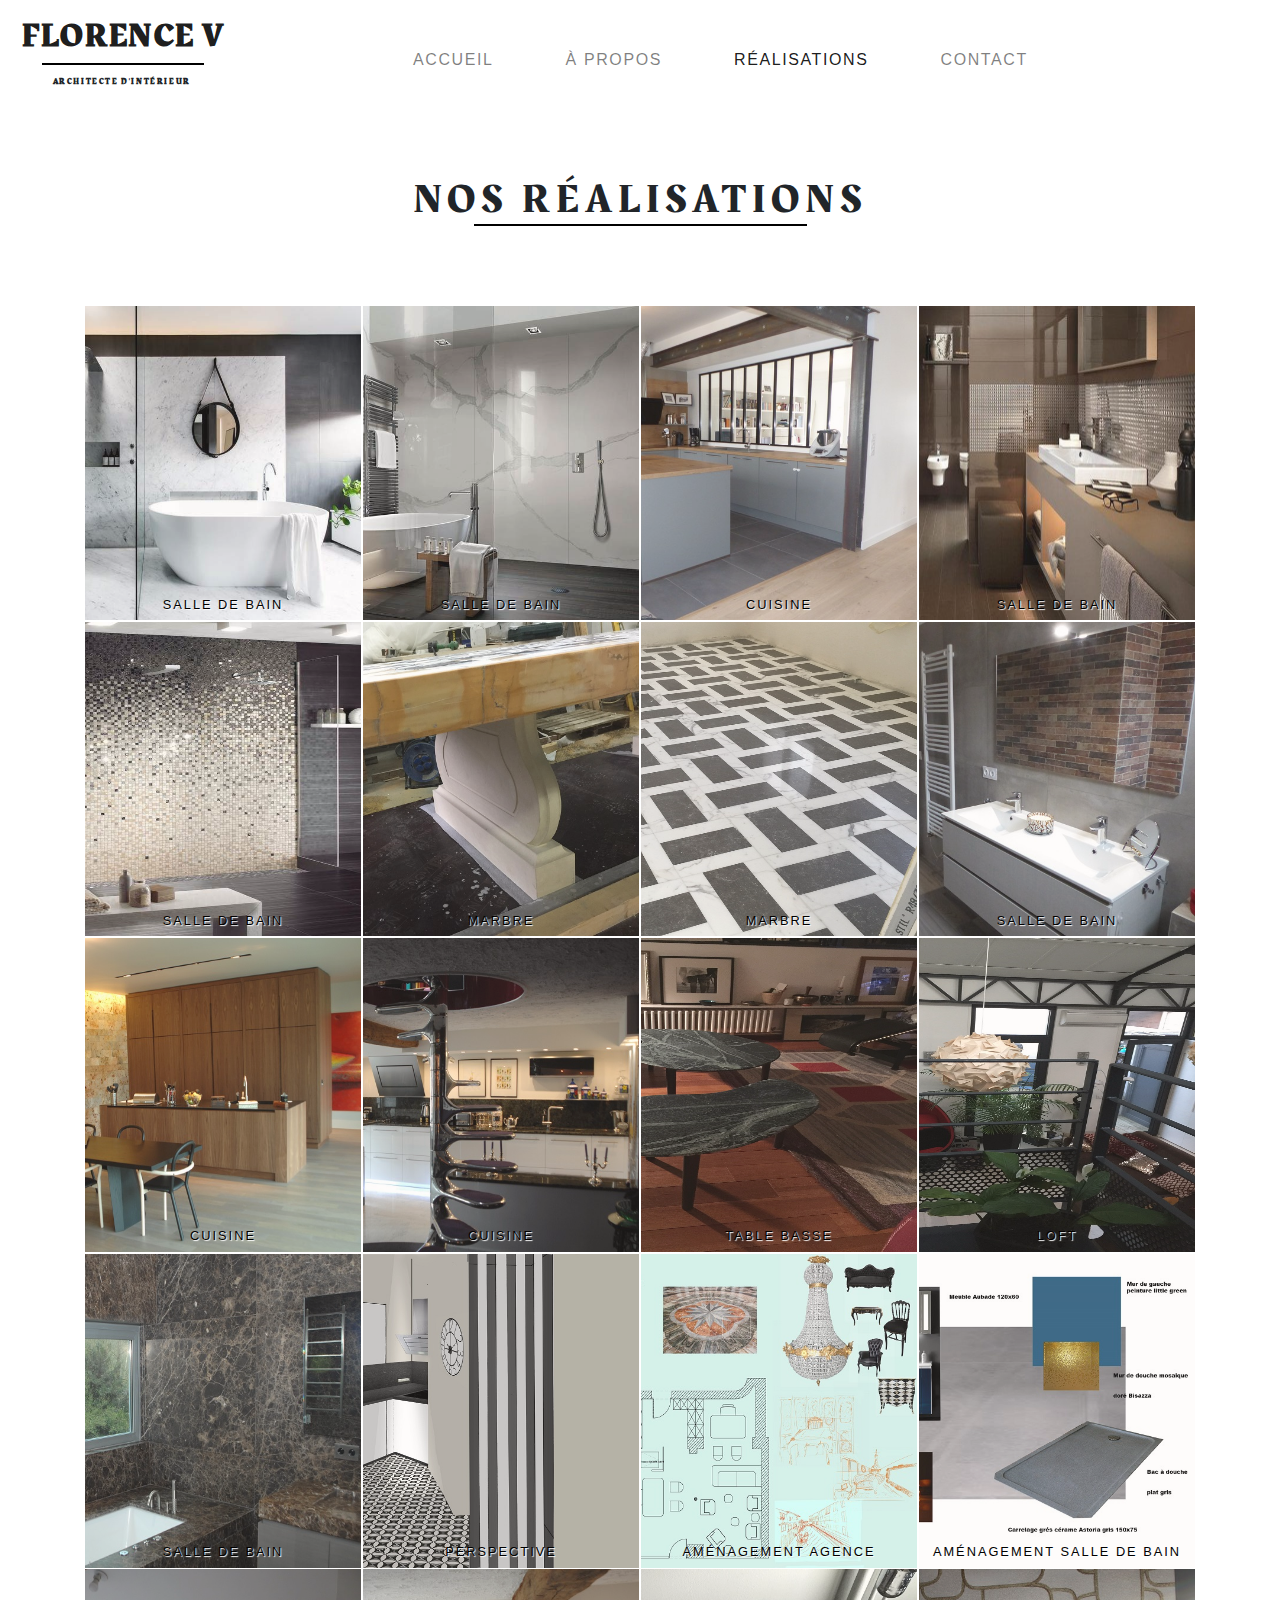
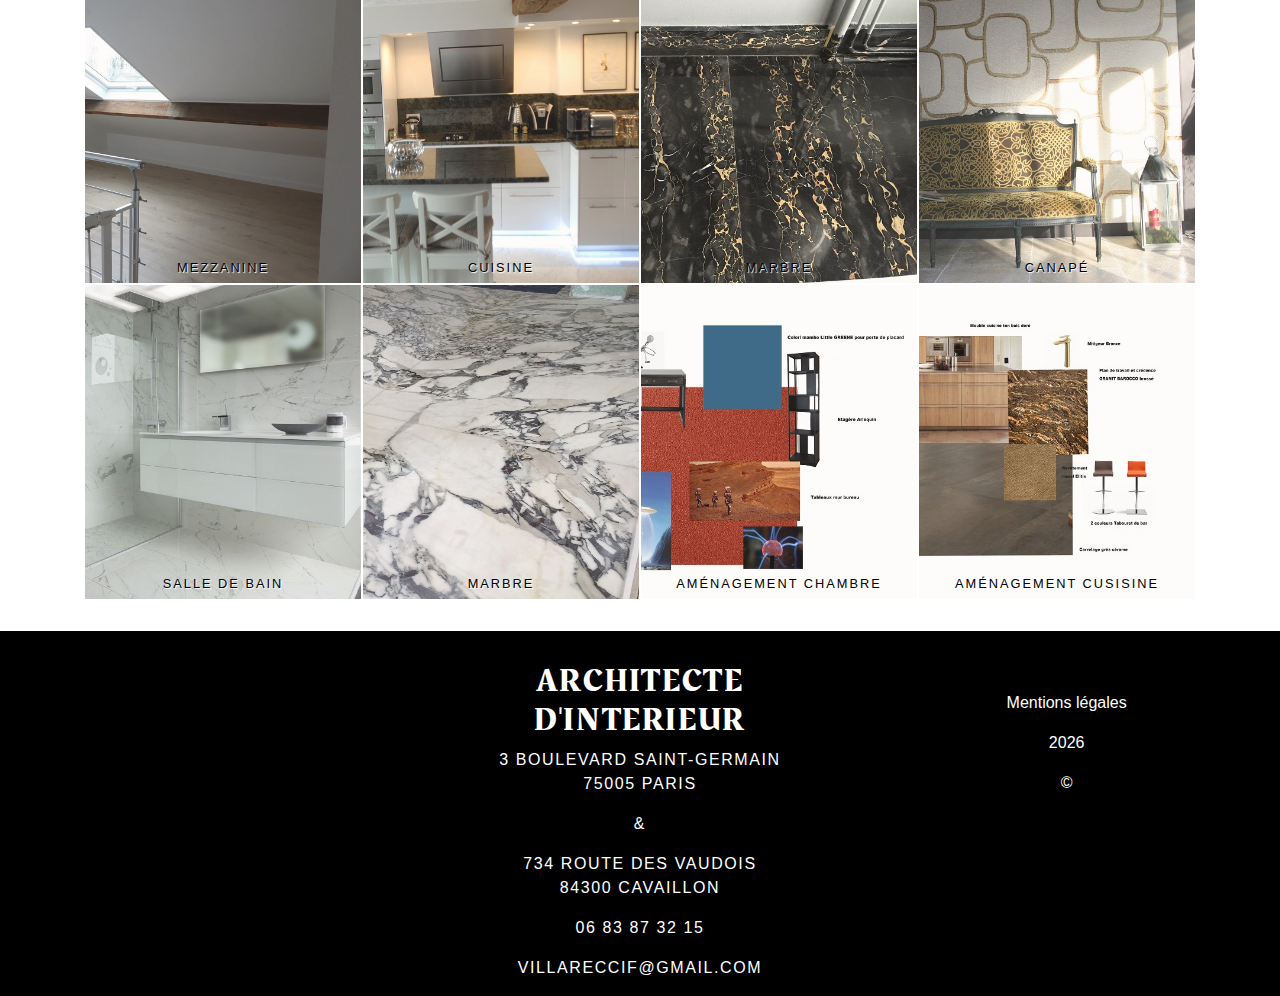
<file: realisations.html>
<!DOCTYPE html>
<html lang="fr">

<head>
  <meta http-equiv="X-UA-Compatible" content="IE=edge,chrome=1">
  <!--[if lt IE 9]>
			<script type="text/javascript" src="http://html5shiv.googlecode.com/svn/trunk/html5.js"></script>
			<link rel="stylesheet" type="text/css" href="iestyles.css"/>
		<![endif]-->
  <meta charset="UTF-8" />
  <meta name="viewport" content="width=device-width, initial-scale=1, shrink-to-fit=no">
  <meta name="keywords"
    content="architecture, architecte, architecte d'intérieur, maison, appartement, travaux, design, déco, décoration, décoration d'intérieur, paris, chatillon, architecte paris, travaux paris, florence v architecte, florence v, loft, cuisine, salle de bain, salon, chambre, marbre, douche, terrasse, villa" />
  <meta name="description"
    content="Florence V Architecte d'intérieur imagine pour vous un lieu qui vous ressemble et vous donne les éléments nécessaires pour la réalisation des travaux. Du simple conseil « ambiance et couleurs » à la « conception complète » d’un appartement, d'une maison, tout est possible.." />
  <meta property="og:title" content="Florence V | Architecte" />
  <meta property="og:type" content="website" />
  <meta property="og:url" content="htpps://www.florencev.fr" />
  <meta property="og:image" content="assets/APRES_SDB.JPG" />
  <meta property="og:description"
    content="Florence V Architecte d'intérieur imagine pour vous un lieu qui vous ressemble et vous donne les éléments nécessaires pour la réalisation des travaux. Du simple conseil « ambiance et couleurs » à la « conception complète » d’un appartement, d'une maison, tout est possible..." />
  <title>Florence V | Architecte | Réalisations</title>
  <link rel="icon" href="assets/favicon.ico" type="image/ico" />
  <link rel="shortcut-icon" href="assets/favicon.ico" type="image/ico" />
  <link href="https://fonts.googleapis.com/css?family=Luckiest+Guy" rel="stylesheet">
  <link href="https://fonts.googleapis.com/css?family=Rakkas" rel="stylesheet">
  <link rel="stylesheet" href="https://use.fontawesome.com/releases/v5.4.1/css/all.css"
    integrity="sha384-5sAR7xN1Nv6T6+dT2mhtzEpVJvfS3NScPQTrOxhwjIuvcA67KV2R5Jz6kr4abQsz" crossorigin="anonymous">
  <link rel="stylesheet" href="https://stackpath.bootstrapcdn.com/bootstrap/4.3.1/css/bootstrap.min.css"
    integrity="sha384-ggOyR0iXCbMQv3Xipma34MD+dH/1fQ784/j6cY/iJTQUOhcWr7x9JvoRxT2MZw1T" crossorigin="anonymous">
  <link rel="stylesheet" href="css/animate.css" type="text/css" />
  <link rel="stylesheet" href="css/galery.css" type="text/css" />
  <link rel="stylesheet" href="css/style.css" type="text/css" />

</head>

<body>


  <header class='sticky-top'>
    <nav class="navbar navbar-expand-lg navbar-light animated fadeInDown">
      <div id='nav-top'>
        <a class="navbar-brand logo" href="index.html">Florence V</a>
        <p class='logo-caption'>architecte d'intérieur</p>
      </div>
      <button class="navbar-toggler" type="button" data-toggle="collapse" data-target="#navbarNav"
        aria-controls="navbarNav" aria-expanded="false" aria-label="Toggle navigation">
        <span class="navbar-toggler-icon"></span>
      </button>
      <div class="collapse navbar-collapse" id="navbarNav">
        <ul class="navbar-nav">
          <li class="nav-item nav-buttons">
            <a class="nav-link" href="index.html">Accueil</a>
          </li>
          <li class="nav-item nav-buttons">
            <a class="nav-link" href="a-propos.html">à propos</a>
          </li>
          <li class="nav-item nav-buttons active">
            <a class="nav-link" href="realisations.html">Réalisations<span class="sr-only">(current)</span></a>
          </li>
          <li class="nav-item nav-buttons">
            <a class="nav-link" href="contact.html">Contact</a>
          </li>
          <li class="nav-item">
            <div id='social-nw'>
              <a class="nav-item nav-link" href="https://www.instagram.com/florencevillarecci/?hl=fr" target='_blank'
                title="Accéder à la page Instagram"><i class="fab fa-instagram"></i></a>
              <a class="nav-item nav-link" href="https://fr.linkedin.com/in/florence-villarecci-a404a073"
                target='_blank' title="Accéder à la page Linkedin"><i class="fab fa-linkedin"></i></a>
            </div>
          </li>
        </ul>
      </div>
    </nav>
  </header>
  <main class='container'>
    <!-- <div class='container'> -->


    <h1 class='animated zoomIn'>nos réalisations</h1>
    <section class="portfolio animated zoomIn" id='portfolio-1'>
      <!-- <div class='col-lg-12 col-md-12 col-xm-12'> -->
      <div class="project">
        <img class="project__image" alt="Salle de Bain" src="assets/sdb_marbre_carrare.JPG" />

        <h3 class="grid__title">salle de bain</h3>
        <div class="grid__overlay">
          <button class="viewbutton">Voir plus</button>
        </div>
      </div>

      <div class="project">
        <img class="project__image" alt="Salle de Bain" src="assets/SDB_700.jpg" />

        <h3 class="grid__title">salle de bain</h3>
        <div class="grid__overlay">
          <button class="viewbutton">voir plus</button>
        </div>
      </div>

      <div class="project">
        <img class="project__image" alt="Cuisine" src="assets/apres_cuisine.jpg" />
        <h3 class="grid__title">cuisine</h3>
        <div class="grid__overlay">
          <button class="viewbutton">voir plus</button>
        </div>
      </div>

      <div class="project">
        <img class="project__image" alt="Salle de Bain"
          src="assets/carrelage-de-salle-de-bains-marron-mosaique-argent.jpg" />
        <h3 class="grid__title">salle de bain</h3>
        <div class="grid__overlay">
          <button class="viewbutton">voir plus</button>
        </div>
      </div>
      <div class="project">
        <img class="project__image" alt="Salle de Bain" src="assets/sdb-mosaique.jpg" />
        <h3 class="grid__title">salle de bain</h3>
        <div class="grid__overlay">
          <button class="viewbutton">voir plus</button>
        </div>
      </div>

      <div class="project">
        <img class="project__image" alt="Marbre" src="assets/marbre-work.jpg" />

        <h3 class="grid__title">marbre</h3>
        <div class="grid__overlay">
          <button class="viewbutton">voir plus</button>
        </div>
      </div>

      <div class="project">
        <img class="project__image" alt="Marbre" src="assets/marbre.jpg" />

        <h3 class="grid__title">marbre</h3>
        <div class="grid__overlay">
          <button class="viewbutton">voir plus</button>
        </div>
      </div>

      <div class="project">
        <img class="project__image" alt="Salle de Bain" src="assets/APRES_SDB.JPG" />

        <h3 class="grid__title">salle de bain</h3>
        <div class="grid__overlay">
          <button class="viewbutton">voir plus</button>
        </div>
      </div>
      <div class="overlay">
        <div class="overlay__inner">
          <button class="close">fermer X</button>
          <img>
        </div>
      </div>
      <!-- </div> -->
    </section>

    <section id='portfolio-2' class="portfolio animated zoomIn">
      <!-- <div class='col-lg-12 col-md-12 col-xm-12'> -->
      <div class="project">
        <img class="project__image" alt="Salle de Bain" src="assets/cuisine_new.jpg" />

        <h3 class="grid__title">cuisine</h3>
        <div class="grid__overlay">
          <button class="viewbutton">Voir plus</button>
        </div>
      </div>

      <div class="project">
        <img class="project__image" alt="Salle de Bain" src="assets/cuisine_anne.jpg" />

        <h3 class="grid__title">cuisine</h3>
        <div class="grid__overlay">
          <button class="viewbutton">voir plus</button>
        </div>
      </div>

      <div class="project">
        <img class="project__image" alt="Cuisine" src="assets/table_basse.jpg" />
        <h3 class="grid__title">table basse</h3>
        <div class="grid__overlay">
          <button class="viewbutton">voir plus</button>
        </div>
      </div>

      <div class="project">
        <img class="project__image" alt="Salle de Bain" src="assets/loft_small.jpg" />
        <h3 class="grid__title">loft</h3>
        <div class="grid__overlay">
          <button class="viewbutton">voir plus</button>
        </div>
      </div>
      <div class="project">
        <img class="project__image" alt="Salle de Bain" src="assets/sdb_window.jpg" />
        <h3 class="grid__title">salle de bain</h3>
        <div class="grid__overlay">
          <button class="viewbutton">voir plus</button>
        </div>
      </div>

      <div class="project">
        <img class="project__image" alt="Marbre" src="assets/perspective_entree_cuisine.jpg" />

        <h3 class="grid__title">perspective</h3>
        <div class="grid__overlay">
          <button class="viewbutton">voir plus</button>
        </div>
      </div>

      <div class="project">
        <img class="project__image" alt="Marbre" src="assets/amenagement_agence.jpg" />

        <h3 class="grid__title">aménagement agence</h3>
        <div class="grid__overlay">
          <button class="viewbutton">voir plus</button>
        </div>
      </div>

      <div class="project">
        <img class="project__image" alt="Salle de Bain" src="assets/sdb_amenagement.jpg" />

        <h3 class="grid__title">aménagement salle de bain</h3>
        <div class="grid__overlay">
          <button class="viewbutton">voir plus</button>
        </div>
      </div>
      <div class="overlay">
        <div class="overlay__inner">
          <button class="close">fermer X</button>
          <img>
        </div>
      </div>

    </section>

    <section id='portfolio-3' class="portfolio">
      <!-- <div class='col-lg-12 col-md-12 col-xm-12'> -->
      <div class="project">
        <img class="project__image" alt="Salle de Bain" src="assets/mezzanine.JPG" />

        <h3 class="grid__title">mezzanine</h3>
        <div class="grid__overlay">
          <button class="viewbutton">Voir plus</button>
        </div>
      </div>

      <div class="project">
        <img class="project__image" alt="Salle de Bain" src="assets/cuisine_anne1.jpg" />

        <h3 class="grid__title">cuisine</h3>
        <div class="grid__overlay">
          <button class="viewbutton">voir plus</button>
        </div>
      </div>

      <div class="project">
        <img class="project__image" alt="Cuisine" src="assets/marbre_sol.JPG" />
        <h3 class="grid__title">marbre</h3>
        <div class="grid__overlay">
          <button class="viewbutton">voir plus</button>
        </div>
      </div>

      <div class="project">
        <img class="project__image" alt="Salle de Bain" src="assets/canap_florence.jpg" />
        <h3 class="grid__title">Canapé</h3>
        <div class="grid__overlay">
          <button class="viewbutton">voir plus</button>
        </div>
      </div>
      <div class="project">
        <img class="project__image" alt="Salle de Bain" src="assets/sdb_marbre.jpg" />
        <h3 class="grid__title">salle de bain</h3>
        <div class="grid__overlay">
          <button class="viewbutton">voir plus</button>
        </div>
      </div>

      <div class="project">
        <img class="project__image" alt="Marbre" src="assets/marbre_florence.JPG" />

        <h3 class="grid__title">marbre</h3>
        <div class="grid__overlay">
          <button class="viewbutton">voir plus</button>
        </div>
      </div>

      <div class="project">
        <img class="project__image" alt="Marbre" src="assets/chambre.jpg" />

        <h3 class="grid__title">aménagement chambre</h3>
        <div class="grid__overlay">
          <button class="viewbutton">voir plus</button>
        </div>
      </div>

      <div class="project">
        <img class="project__image" alt="Salle de Bain" src="assets/planche-cuisine.jpg" />

        <h3 class="grid__title">aménagement cusisine</h3>
        <div class="grid__overlay">
          <button class="viewbutton">voir plus</button>
        </div>
      </div>
      <div class="overlay">
        <div class="overlay__inner">
          <button class="close">fermer X</button>
          <img>
        </div>
      </div>

    </section>


  </main>
  <footer>
    <div id='footer-mention' class='row'>

      <div class='col-md-4 col-lg-4 col-sm-12'>
        <div class='social-nw-footer'>
          <a class="" href="https://www.instagram.com/florencevillarecci/?hl=fr" target='_blank'
            title="Accéder à la page Instagram"><i class="fab fa-instagram"></i></a>
          <a class="" href="https://fr.linkedin.com/in/florence-villarecci-a404a073" target='_blank'
            title="Accéder à la page Linkedin"><i class="fab fa-linkedin"></i></a>
        </div>
      </div>
      <div class='col-md-4 col-lg-4 col-sm-12'>
        <div id='adresse'>
          <h2>architecte d'interieur</h2>
          <address>3 boulevard Saint-Germain<br>75005 PARIS</address>
          <p>&</p>
          <address>734 route des Vaudois <br>84300 CAVAILLON</address>
          <p> <a href='tel:+33683873215'>06 83 87 32 15</a></p>
          <a href='mailto:villareccif@gmail.com'>villareccif@gmail.com</a>
        </div>
      </div>

      <div class='col-md-4 col-lg-4 col-sm-12 mention'>
        <div id='mentions'>
          <p>Mentions légales</p>
          <p class='year'>
            <p>&copy; </p>
          </p>
        </div>
      </div>
    </div>

  </footer>
  <script type="text/javascript" src="js/jquery-3.3.1.min.js.js"></script>
  <script type="text/javascript" src="js/bootstrap.min.js"></script>
  <script type="text/javascript" src='js/galery.js'></script>
  <script type="text/javascript" src='js/app.js'></script>
</body>

</html>
</file>
<file: css/style.css>
/*----- SITE REALISE PAR JEREMY GENESTE
        CONTACT: jeremy.geneste@gmail.com
-----*/

/*------ GENERAL CSS -----*/
html {
    scroll-behavior: smooth;
}
img {
    height: auto;
}
.hideL, .hideR, .hideZ {
    opacity: 0;
}
.row {
    margin:0;
}
a {
    text-decoration: none;
    color:white;
    transition: 0.5s;
}
a:hover {
    text-decoration: none;
    color:grey;
}
i {
    transition: 0.5s;
}
i:hover {
    color:grey;
}
h2 {
    font-family: 'Rakkas', cursive;
}
section {  
    margin-top: 2em;  
    margin-bottom: 5em;
}
strong {
    font-weight: inherit;
}
.hideL, .hideR, .hideZ {
    opacity: 0;
}
/*----- HEADER NAV -----*/
nav {
    text-transform: uppercase;
    letter-spacing:0.1em;
    font-weight: bold;
    margin-bottom: 5%;
    background-color: white;
}
#nav-top {
    margin-left: 0.5%;
    margin-right: 10%;
    font-family: 'Rakkas', cursive;
}
.navbar-brand {
    text-align: center;
    font-size: 2em;
    transition: 1s;
}
.navbar-brand::after {
    content:"";
    display: block;
    width: 80%;
    height: 0.10rem;
    background-color: black;
    margin: 0 auto;
    margin-top: 1%;
    margin-bottom: 3%;
}
.logo-scrolled {
    font-size: 1.5em;
    transition: 1s;
}
.logo-caption-scrolled {
    transition: 1s;
   margin-left: 7%!important;
}
#nav-top>p {
    font-size: 0.5em;
    margin-left:15%;
    transition: 1s;
}
#navbarNav {
    font-weight: normal;
}
.nav-item {
    margin-left:5em;
}
.nav-buttons {
    margin-top:1%;
}
#social-nw {
    font-size: 1.5em;
    display: flex;
    margin-left:6em;
}
@media screen and (max-width: 1480px) {
    .navbar-brand {
        margin-right:5%;
    }
    #social-nw {
        margin-left:0;
    }
}
@media screen and (max-width: 1295px) {
    .nav-item {
        margin-left:3.5em;
    }
    .navbar-brand {
        margin-right:2%;
    }
}
@media screen and (max-width: 1160px) {
    .nav-item {
        margin-left:1em;
    }
    .navbar-brand {
        margin-right:0;
    }
}

#social-nw>a {
    margin-left:0.2em;  
    color:black;
}
/*----- INDEX -----*/
.index-text>h1 {
    text-transform: uppercase;
    font-family: 'Rakkas';
    margin-bottom: 1em;
    text-align: center;
}

.index-text>h3 {
    margin-bottom: 2.5em;
    font-size: 1.2em;
    line-height: 1.5em;
}
.index-text>p {
    line-height: 2em;
    margin-bottom: 4em;
}
.index-text>a {
    color:black;
    font-weight: bold;
    margin-left: 30%;
}
.index-img {
    max-width: 100%;
}
.img-hover:hover {
    color:white;
    opacity: 0.8;
}
/*----- A PROPOS -----*/
.bio-title {
    text-align: left;
    font-family: 'Rakkas';
    margin-bottom: 1em;
    letter-spacing: 0.1em;
}
.bio-title::after {
    content:"";
    display: block;
    width: 30%;
    height: 0.10rem;
    background-color: black;
    margin-top: 1%;
}
article {
    margin-bottom: 4em;
}
.bio-img {
    max-width: 100%;
    margin-bottom: 2em;
}
/*-----REALISATION (CHECK GALERY.CSS FOR MORE)-----*/
h3 {
    text-transform: uppercase;
    text-align: center;
}
/*----- CONTACT -----*/
.contact>h2 {
    margin-bottom: 1em;
}
.contact {
    text-align: center;
}
.contact>p>a {
    color:black;
}
.contact>a {
    color:black !important;
    font-weight: bold;
    font-size: 1.3em;
    line-height: 2em;
}
.contact>a:hover {
    color:grey !important;
}
.social-nw-contact>a {
    color:black;
    font-size: 4em;
    margin-left: 0.5em;
    margin-right: 0.5em;
    line-height: 2em;
}
iframe {
    width:100%;
}

/*----- FOOTER -----*/
footer {
    background-color: black;
    color: white;
    padding-bottom: 1em;
    margin-top: 2.5%;
}
#adresse {
    margin-top:2em;
    text-align: center;
    text-transform: uppercase;
    letter-spacing:0.1em;
}
.social-nw-footer {
    display: flex;
    font-size: 3em;
    color:white;
    justify-content: center;
    margin-top: 1.5em;
}
.social-nw-footer>a{
    color:white;
    margin-right: 1em;
}

#mentions {
   text-align: center;
    margin-top: 15%;
}
</file>
<file: css/galery.css>
@import url("https://fonts.googleapis.com/css?family=Inconsolata|Merriweather");

header {
  z-index: 200000;
}

button {
  cursor: pointer;
}
h1 {
  text-transform: uppercase;
  text-align: center;
  font-family: 'Rakkas';
  letter-spacing: 0.15em;
  margin-bottom: 2em;
}
h1::after {
    content:"";
    display: block;
    width: 30%;
    height: 0.15rem;
    background-color: black;
	  margin-bottom: 2%;
	  margin-left: 35%;
}
#portfolio-1 {
  margin-bottom:0;
}
#portfolio-2 {
  z-index: 1;
  margin-top:0.1em;
}
#portfolio-3 {
  z-index: 1;
  margin-top:0.1em;
}
.portfolio {
  width: 100%;
  min-height: 70vh;
  background: #ffffff;
  position: relative;
  display: grid;
  grid-template-columns: repeat(4, minmax(200px, 1fr));
  grid-template-rows: 1fr 1fr;
  grid-gap: 2px;
  z-index:2;
  margin-bottom: 0;
}

.project {
  position: relative;
  background: #F2DAD7;
  overflow: hidden;
  max-height: 100%;
}
.project img {
  position: absolute;
  opacity: 0.9;
}
.project>img {
  width:150%;
  height: 100%;
}

.overlay__inner>img {
  width: 700px;
  height: 512px;
}
.project p {
  position: absolute;
  text-align: center;
  width: 100%;
  padding: 1em 0;
  text-transform: uppercase;
  letter-spacing: 2px;
  z-index: 3;
}
.project .grid__title {
  position: absolute;
  width: 100%;
  text-align: center;
  white-space: nowrap;
  bottom: 0;
  font-weight: 400;
  font-size: 0.8em;
  z-index: 3;
  text-transform: uppercase;
  color: black;
  letter-spacing: 2px;
  text-shadow:1px 1px 1px white;

}

.project:hover .grid__overlay {
  transform: translateY(0%);
}

.grid__overlay {
  background: rgba(232, 236, 241, 0.9);
  height: 100%;
  grid-column: 1/-1;
  grid-row: 1/-1;
  position: relative;
  display: grid;
  justify-items: center;
  align-items: center;
  transform: translateY(101%);
  transition: all 0.3s ease-in-out;
}
.grid__overlay button {
  background: none;
  outline: none;
  font-weight: 100;
  letter-spacing: 2px;
  border: 1px solid black;
  color: black;
  text-transform: uppercase;
  padding: 10px;
}
.grid__overlay button:hover {
  transition: all 0.3s ease-in-out;
  background: #ffffff;
  color: black;
  transform: scale(1.05);
}

.overlay {
  position: fixed;
  background: rgba(71, 69, 69, 0.7);
  top: 0;
  right: 0;
  bottom: 0;
  left: 0;
  display: none;
  z-index: 3;
}

.overlay.open {
  display: grid;
  align-items: center;
  justify-items: center;
}

.overlay__inner {
  background: #ffffff;
  width: 740px;
  padding: 20px;
  position: relative;
  opacity: 1;
  margin-top: 7.5em;
}

.close {
  position: absolute;
  top: 3px;
  right: 10px;
  background: none;
  outline: 0;
  color: #474545;
  border: 0;
  text-transform: uppercase;
  letter-spacing: 2px;
}
.close:hover {
  color: black;
}

.project__image {
  margin-left: -50%;
}
@media screen and (max-width: 990px) {
  .portfolio {
    grid-template-columns: repeat(2, minmax(200px, 1fr));
  }
  .project{
  height: 250px;
}
}
@media screen and (max-width: 990px) {
  .overlay__inner {
    width: 600px;
  }
  .overlay__inner>img{
    width: 560px;
  }
}
@media screen and (max-width: 650px) {
  .overlay__inner {
    width: 500px;
  }
  .overlay__inner>img{
    width: 460px;
  }
}

@media screen and (max-width: 500px) {
  .portfolio {
    grid-template-columns: repeat(1, minmax(200px, 1fr));
    height: auto;
  }
  .container {
    max-width:100%;;
  }

}
</file>
